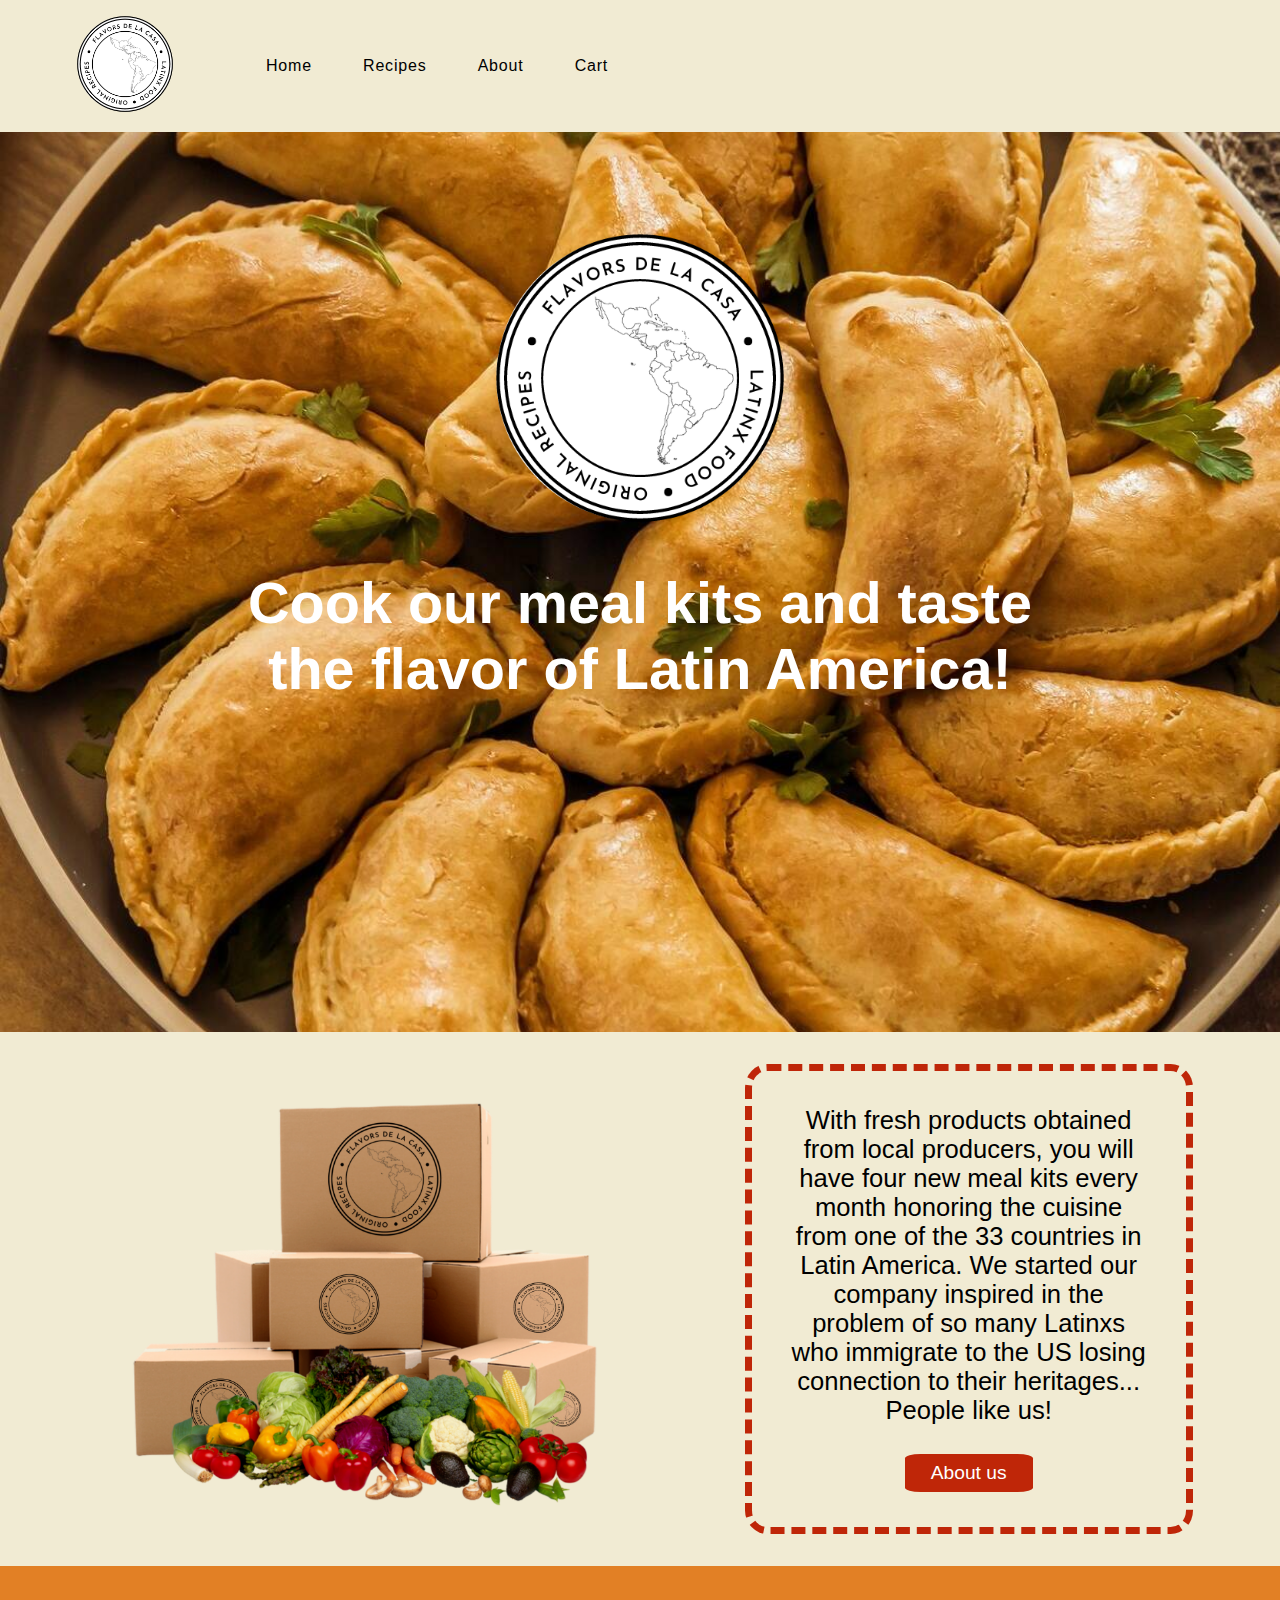
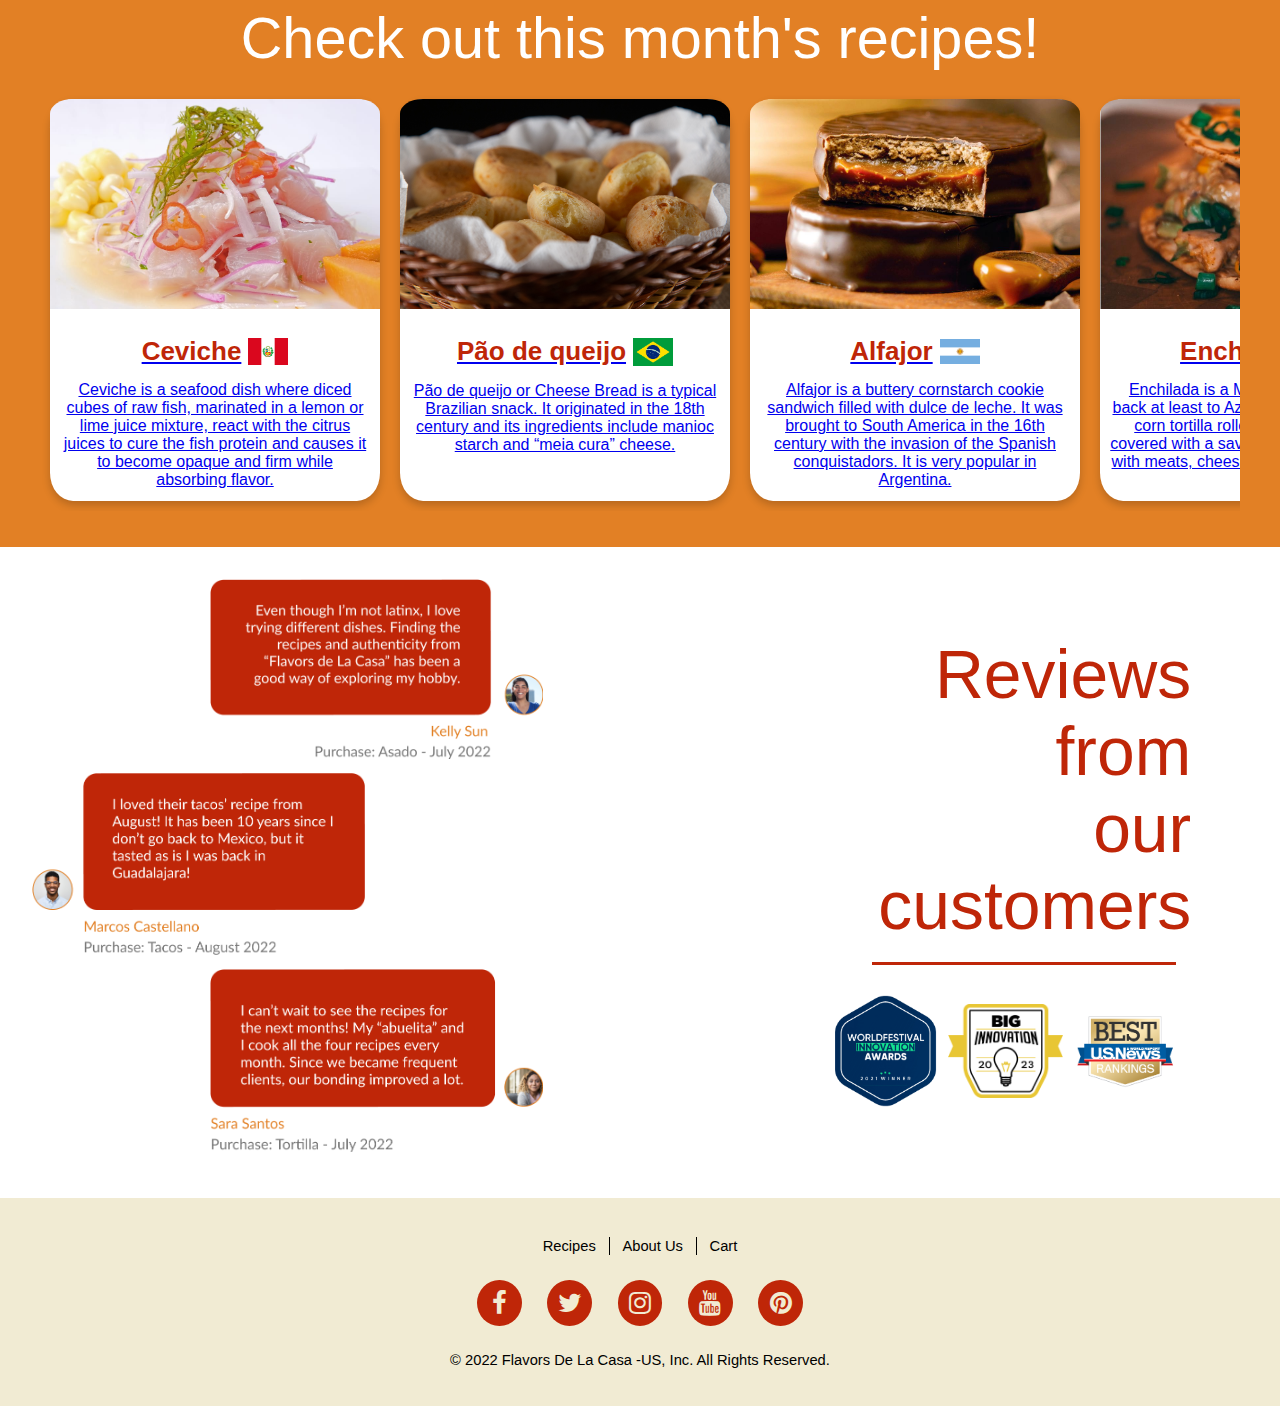
<file: index.html>
<!DOCTYPE html>
<html>
  <head>
    <meta charset="UTF-8">
    <meta name="viewport" content="width=device-width, initial-scale=1.0">
    <title>Flavors de La Casa</title>
    <link rel="icon" type="image/x-icon" href="images/favicon.ico">
    <link rel="stylesheet" href="CSS/rules.css">
    <link rel="stylesheet" href="CSS/rules_responsivity.css">
    <link rel="stylesheet" href="https://cdnjs.cloudflare.com/ajax/libs/font-awesome/4.7.0/css/font-awesome.min.css">
    <link rel="stylesheet" href="CSS/universal_rules.css">
    <script   src="https://code.jquery.com/jquery-3.1.1.min.js"   integrity="sha256-hVVnYaiADRTO2PzUGmuLJr8BLUSjGIZsDYGmIJLv2b8="   crossorigin="anonymous"></script>
  <style>
   .main-box {
   background-image: url('images/main2.jpg');
   }
    
  </style>
  
   </head>
  <body>
 
  <div class="hold-header">
  <div id="header" class="header-wrapper">
      <header class="header">
        <a href="index.html"><img src="./images/logo.png" class="header-logo"></a>
        <nav class="header-nav">
          <ul>
            <li><a href="index.html">Home</a></li>
            <li><a href="recipes.html">Recipes</a></li>
            <li><a href="aboutus.html">About</a></li>
            <li><a href="your_cart.html">Cart</a></li>
          </ul>
        </nav>
      </header>
    </div>   
    </div>
    
    <script>
    // fades in main elements of the page
    $(document).ready(function() {
     // $("main-logo, main-logo").pagefade(1000, 1000);
     $('#main-logo').hide().fadeIn(3000);
     $('#main-text').hide().fadeIn(3000);
     });
   </script>
   <div class="hold-header">
    <section class="main-box"> 
    <div class="main-content">
         <img id="main-logo" src="images/logo_white.png"> 

         <h1 id="main-text"> Cook our meal kits and taste <br>the flavor of Latin America!</h1>
    </div>
   </section>
   </div>
   

   <div class="fix-borders">
    <section class="brief-box"> <!-- parent -->
        <img class="brief-child" id="brief-image" src="images/AWARD.png"> <!--child 1-->

        <p class="brief-child" id="brief-text"> With fresh products obtained from local producers, you will have four new meal kits every month honoring the cuisine from one of the 33 countries in Latin America.
         We started our company inspired in the problem of so many Latinxs who immigrate to the US losing connection to their heritages... People like us! 
         <br><br>
          
          <a href="aboutus.html"><button #id="brief-button">About us</button></a>
        </p>
   </div>
      </section>

   <section class="slide-box">
    <h2>Check out this month's recipes!</h2> <br>
    <!-- <script src="https://cdnjs.cloudflare.com/ajax/libs/jquery/3.3.1/jquery.min.js"></script> -->
    <div class="container">
      <ul class="horscroll" id="autoscrollR">
       <li>
          <div class="card">
          <a href="recipe1.html">
         <img src="images/ceviche.jpeg" alt="Ceviche">   
         <div class="title-line">
          <object data="images/peru.png"> </object>
          <p class="price"> Ceviche </p>
         </div>
         <p class="description">Ceviche is a seafood dish where diced cubes of raw fish, marinated in a lemon or lime juice mixture, 
          react with the citrus juices to cure the fish protein and causes it to become opaque and firm while absorbing flavor.</p>
          </a> 
         </div>
       
      </li>
      <li>
       <div class="card">
       <a href="recipe2.html">
        <img src="images/paodequeijo.jpg" alt="Ceviche">      
        <div class="title-line">
         <object data="images/bandeirabrasil.jpeg"> </object>
         <p class="price"> Pão de queijo </p>
        </div>
        <p class="description">Pão de queijo or Cheese Bread is a typical Brazilian snack. It originated in the 18th century and
          its ingredients include manioc starch and “meia cura” cheese.</p>
         </a>
         </div>
      </li>
      <li>
       <div class="card">
        <a href="recipe3.html">
        <img src="images/alfajor.jpeg" alt="Ceviche">      
        <div class="title-line">
         <object data="images/bandeiraargentina.png"> </object>
         <p class="price"> Alfajor </p>
        </div>
        <p class="description">Alfajor is a buttery cornstarch cookie sandwich filled with dulce de leche. It was brought to 
          South America in the 16th century with the invasion of the Spanish conquistadors. It is very popular in Argentina.</p>
          </a>
          </div>
      </li>
      <li>
       <div class="card">
         <a href="recipe4.html">
        <img src="images/enchilada.jpg" alt="Ceviche">      
        <div class="title-line">
         <object data="images/flagmexico.png"> </object>
         <p class="price"> Enchilada </p>
        </div>
        <p class="description">Enchilada is a Mexican dish that dates back at least to Aztec times. It consists of a corn tortilla
        rolled around a filling and covered with a savory sauce. It can be filled with meats, cheese, beans and vegetables.</p>
         </a>
        </div>
      </li>
      </ul>
    </div>

      <br><br>

   </section>

   <section class="review-box">
    <div class="review-child">
    <img class="review-image" src="images/comment2.png" style="margin-left: 34%;"> 
    <img class="review-image" src="images/comment1.png"> 
    <img class="review-image" src="images/comment3.png" style="margin-left: 34%;"> 

    </div>

    <div class="review-child">
     <h2 id="review-text"> 
     Reviews<br>from<br>our<br>customers
     </h2>
     <br><br>
     <hr>
     <br>
     <div id="review-seals">
      <img class="seal-image" src="images/seal1.png"> 
      <img class="seal-image" src="images/seal2.png"> 
      <img class="seal-image" src="images/seal3.png"> 

     </div>
    </div>
    </section>
    <div id="footer" class="footer-wrapper">
      <footer class="footer">
        <ul class="footer-otherLinks">
          <li class="footer-listItem"><a href="recipes.html">Recipes</a></li>
          <li class="footer-listItem"><a href="aboutus.html">About Us</a></li>
          <li class="footer-listItem"><a href="your_cart.html">Cart</a></li>
        </ul>
        <ul class="footer-socialMedia">
          <li><a href="https://www.facebook.com"><i class="fa fa-facebook"></i></a></li>
          <li><a href="https://twitter.com"><i class="fa fa-twitter"></i></a></li>
          <li><a href="https://www.instagram.com"><i class="fa fa-instagram"></i></a></li>
          <li><a href="https://www.youtube.com"><i class="fa fa-youtube"></i></a></li>
          <li><a href="https://www.pinterest.com"><i class="fa fa-pinterest"></i></a></li>
        </ul>
        <p class="footer-copyRights">&copy; 2022 Flavors De La Casa -US, Inc. All Rights Reserved.</p>
      </footer>
    </div>
  </body>
</html>
</file>
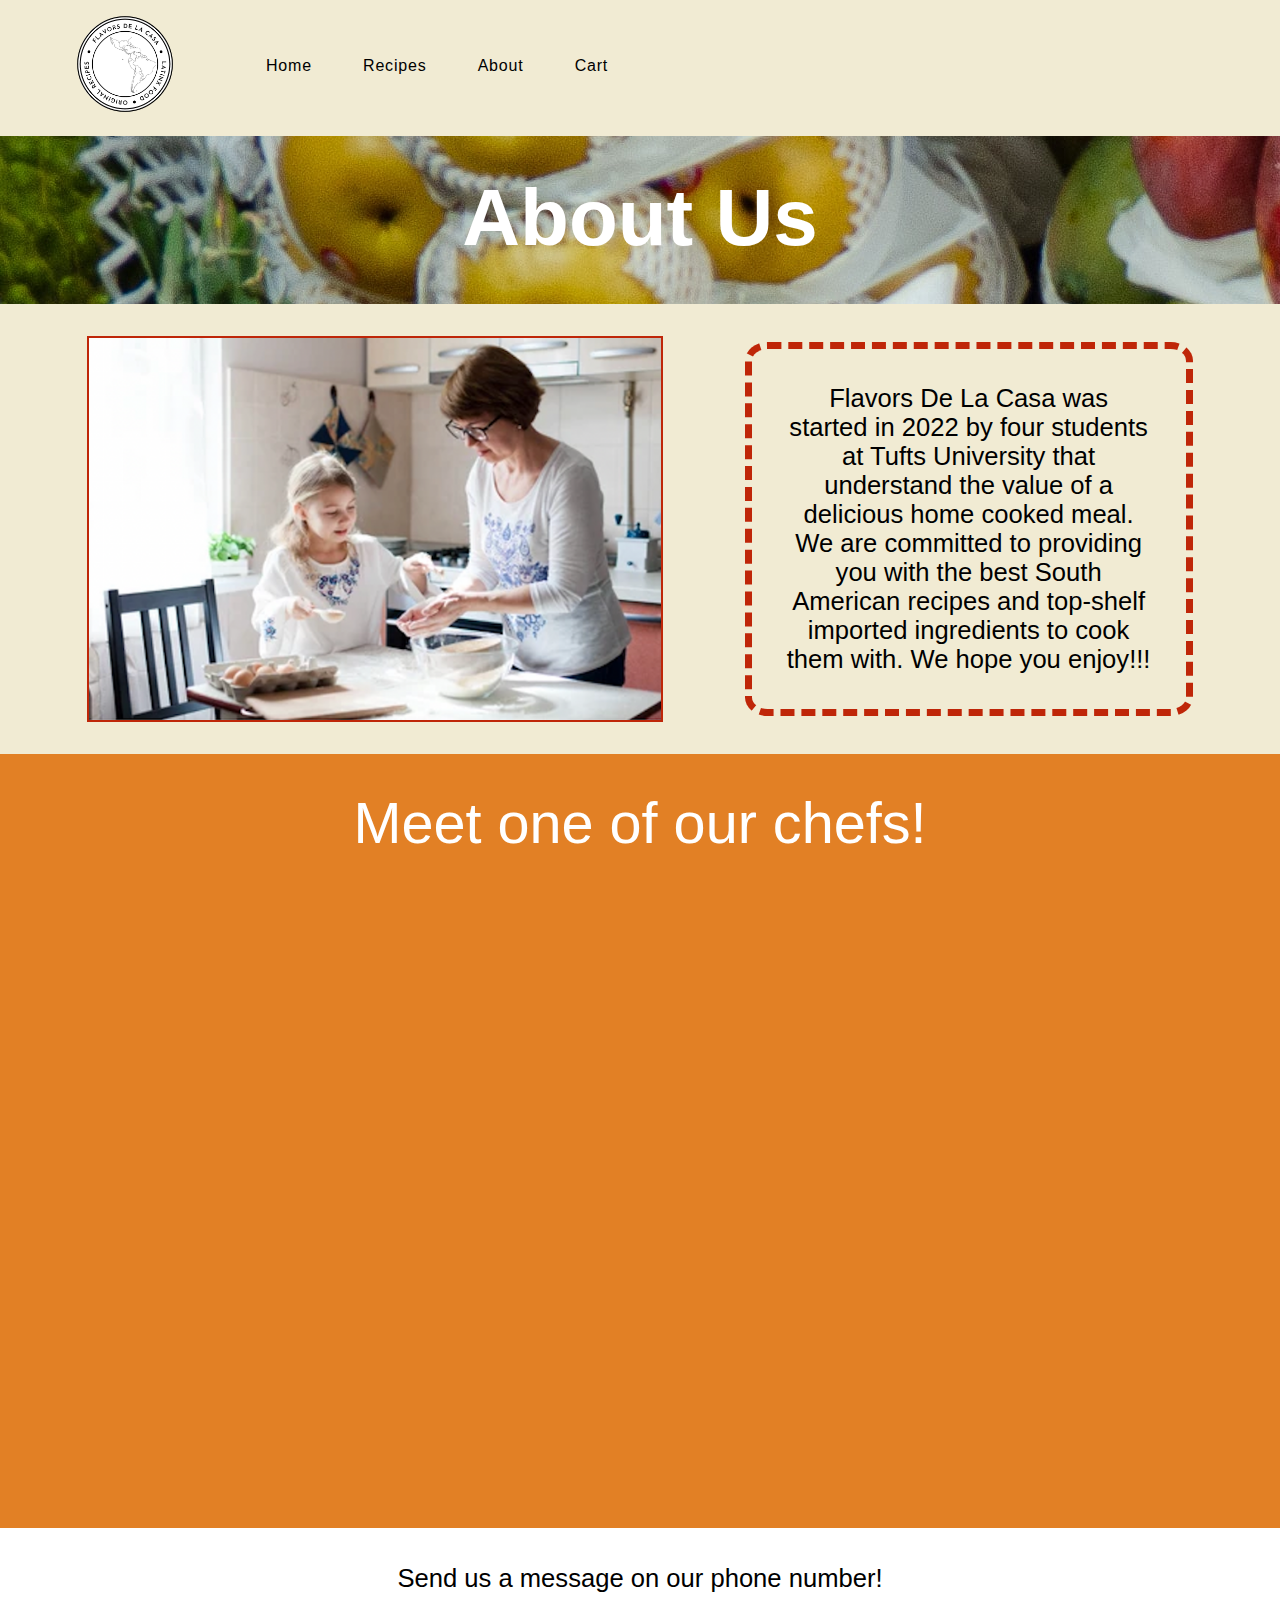
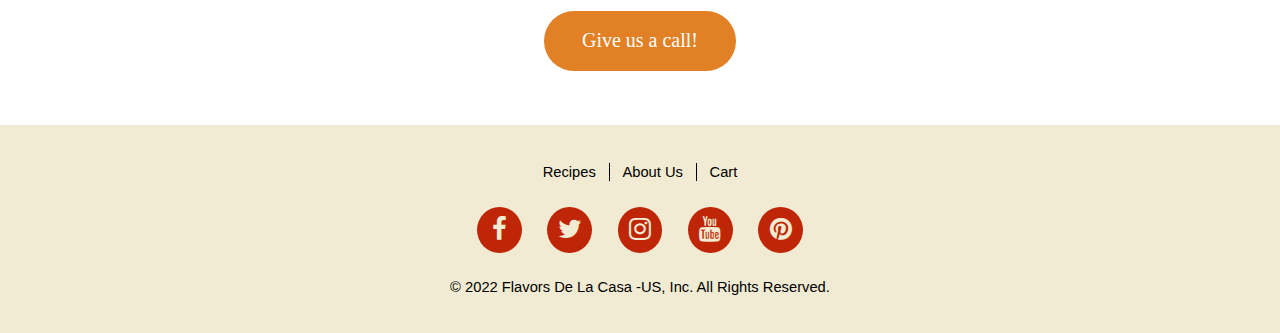
<file: aboutus.html>
<!DOCTYPE html>
<html>
  <head>
    <meta charset="UTF-8">
    <meta name="viewport" content="width=device-width, initial-scale=1.0">
    <title>Flavors de La Casa</title>
    <link rel="icon" type="image/x-icon" href="images/favicon.ico">
    <link rel="stylesheet" href="CSS/rules.css">
    <link rel="stylesheet" href="CSS/rules_responsivity.css">
    <link rel="stylesheet" href="https://cdnjs.cloudflare.com/ajax/libs/font-awesome/4.7.0/css/font-awesome.min.css">
    <link rel="stylesheet" href="CSS/universal_rules.css">
    <script   src="https://code.jquery.com/jquery-3.1.1.min.js"   integrity="sha256-hVVnYaiADRTO2PzUGmuLJr8BLUSjGIZsDYGmIJLv2b8="   crossorigin="anonymous"></script>
  <style>
	  
	 
	  
   .main-box {
   background-image: url('images/main2.jpg');
   }
	  
	    #banner-box {
		    background-image: url('images/food_market.jpg'), linear-gradient(to right, #F1EBD3, #F1EBD3) !important;
    width: 100vw;
   }
	  
	   

   #banner-box h1 {
    text-align: center;
    color: white;
    font-size: 5rem;
    padding: 40px;
   }

   h2 {
    color:#BF2608;
   }

   .contact-us {
    width: 50%;
    margin: auto;
    text-align: center;
   }

   .contact-us label {
    font-size: 2vw;
   }

   .contact-us input {
    width: 100%;
   }

   .meet-chef {
    background-color: #E28025;
    width: 100%;
    min-height:400px;
   }
   .meet-chef iframe {
    width: 60%;
    height: 60%;
    min-height: 600px;
   }

   #buy-button {
 display: block;
 margin: auto;

 width: 192.66px;
 height: 60px;
 left: 760px;
 top: 470px;
 background: #E28025;
 border-radius: 300px;
 font-family:Lato;
 text-align:center;
 font-size:20px;
 border: none;
 color: white;
}
	  
#brief-image {
  border: 2px #bf2608 solid;
}
    
  </style>
  
   </head>
   
     <body>

	     
  <div class="hold-header">
  <div id="header" class="header-wrapper">
      <header class="header">
        <a href="index.html"><img src="./images/logo.png" class="header-logo"></a>
        <nav class="header-nav">
          <ul>
            <li><a href="./index.html">Home</a></li>
            <li><a href="./recipes.html">Recipes</a></li>
            <li><a href="./aboutus.html">About</a></li>
            <li><a href="./your_cart.html">Cart</a></li>
          </ul>
        </nav>
      </header>
    </div>   
    </div>
	     
 <section id='banner-box'> <!-- Main Title Section -->
        <h1>About Us</h1>
      </section>

<div class="fix-borders">
  
    <section class="brief-box"> <!-- parent -->
        <img class="brief-child" id="brief-image" src="images/cooking3.png"> 
		

        <p class="brief-child" id="brief-text">   
      
         Flavors De La Casa was started in 2022 by four students at Tufts University that understand the value of a delicious 
         home cooked meal. We are committed to providing you with the best South American recipes and top-shelf imported ingredients
         to cook them with. We hope you enjoy!!!
      
        </p>
   </div>
      </section>

      <section class="meet-chef">
       <br><br>
       <h2 style="text-align:center; color: white;">Meet one of our chefs!</h2><br><br>
       <div class="video">
        <iframe style="margin: auto; display: flex;" src="https://www.youtube.com/embed/v7A-IMlTPEo" title="YouTube video player" frameborder="0" allow="accelerometer; autoplay; clipboard-write; encrypted-media; gyroscope; picture-in-picture" allowfullscreen></iframe>
      <br><br>
       </section>

      <section class="contact-us">
       <br><br>
       <form action="/action_page.php">
         <label for="email">Send us a message on our phone number!</label><br><br>
         <input id="buy-button" type="button" value="Give us a call!" onclick="email_us();">
       </form>

      <br><br><br>


      <script>
       function email_us() 
       {
        alert("Feel free to SMS or call us on 781-888-8888!");
       }

      </script>
      </section>
	     
       <div id="footer" class="footer-wrapper">
      <footer class="footer">
        <ul class="footer-otherLinks">
          <li class="footer-listItem"><a href="recipes.html">Recipes</a></li>
          <li class="footer-listItem"><a href="aboutus.html">About Us</a></li>
          <li class="footer-listItem"><a href="your_cart.html">Cart</a></li>
        </ul>
        <ul class="footer-socialMedia">
	    <li><a href="https://www.facebook.com"><i class="fa fa-facebook"></i></a></li>
            <li><a href="https://twitter.com"><i class="fa fa-twitter"></i></a></li>
            <li><a href="https://www.instagram.com"><i class="fa fa-instagram"></i></a></li>
            <li><a href="https://www.youtube.com"><i class="fa fa-youtube"></i></a></li>
            <li><a href="https://www.pinterest.com"><i class="fa fa-pinterest"></i></a></li>
        </ul>
        <p class="footer-copyRights">&copy; 2022 Flavors De La Casa -US, Inc. All Rights Reserved.</p>
      </footer>
    </div>
  </body>
</html>
</file>
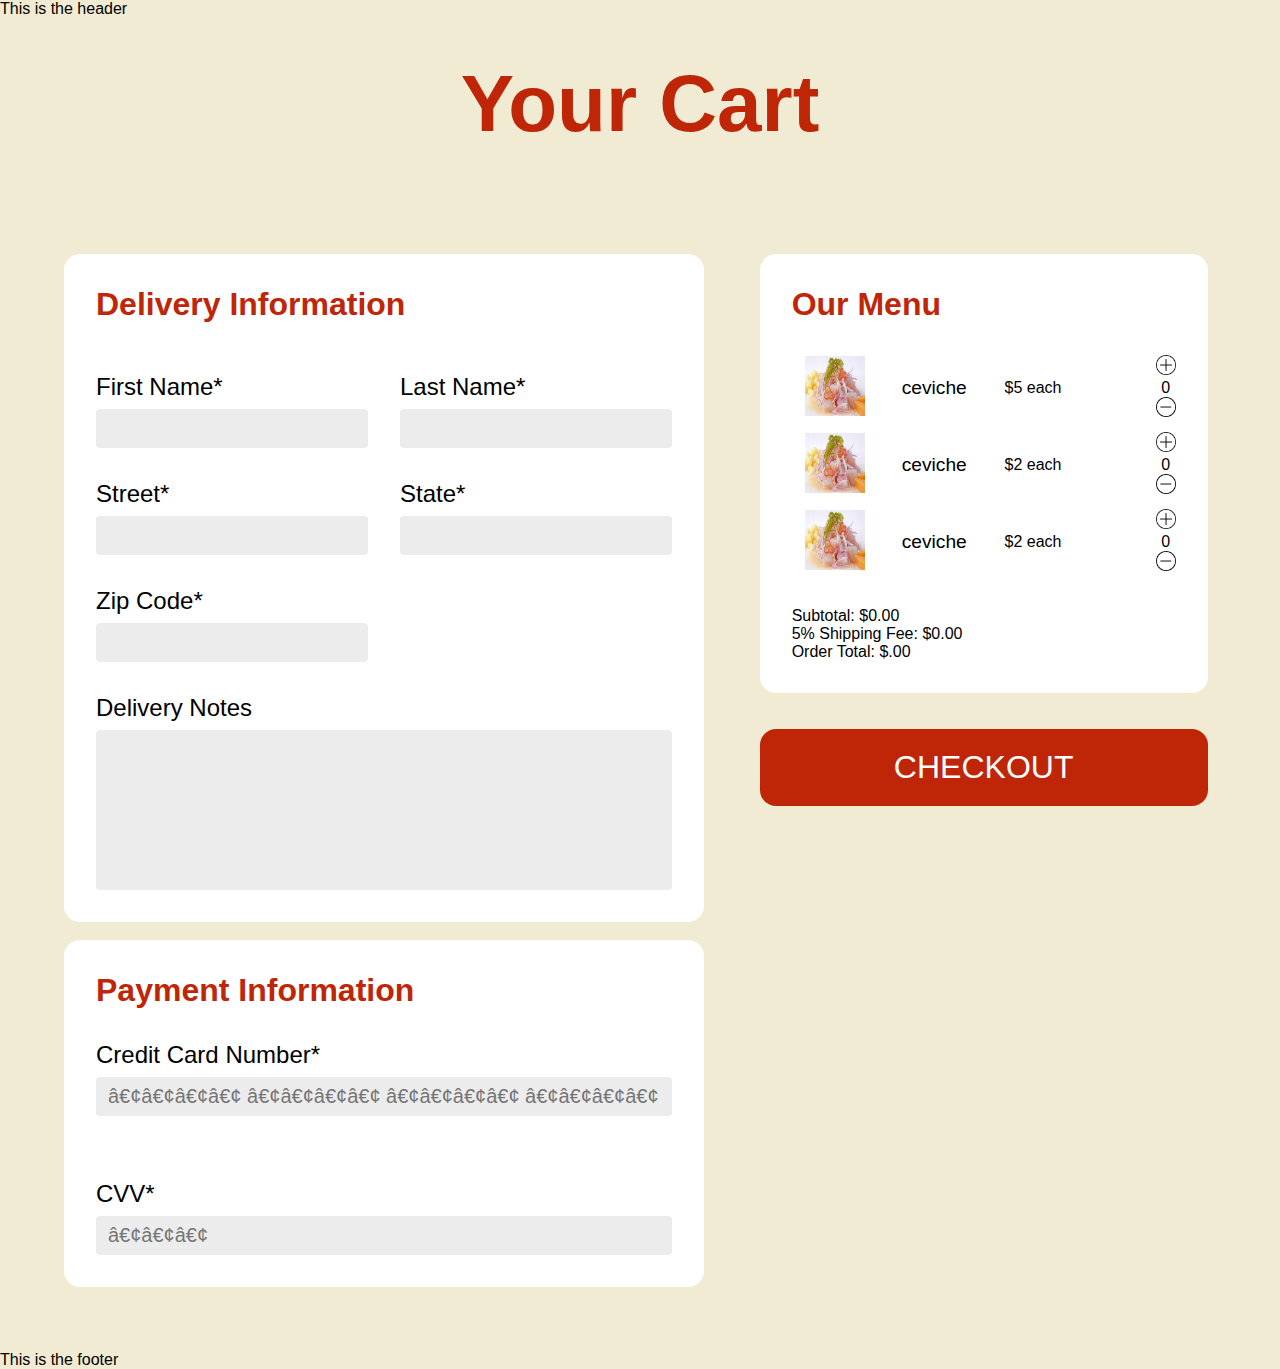
<file: cart.html>
<!doctype html>
<html>
    <head>
        <meta charset= “utf-8”>
        <meta content="width=device-width, initial-scale=1" name="viewport" />

        <link rel="stylesheet" href="rules_cart.css">
        <!-- <link rel="stylesheet" href="rules_responsivity.css"> -->
		<script src="https://code.jquery.com/jquery-3.6.0.min.js" integrity="sha256-/xUj+3OJU5yExlq6GSYGSHk7tPXikynS7ogEvDej/m4=" crossorigin="anonymous"></script>

        <style>


            /* body {background-color: #35a16e; color: black;}
            
            #top {background-size:cover;  height: 100px;  width: 100%; padding-top: 25px; box-sizing:border-box; text-align:center; font-size:  40px;  position:fixed;  z-index:99}
		
		    #content {position:absolute;  top: 100px; width: 100%}

        .forms{width: 43%; display:inline-block; height: 800px; vertical-align: top; margin-left:5%; margin-right: 2%; text-align:center;}
		    .info-form{background-color:#F1EBD3; display:inline-block; height: 250px; vertical-align: top;}
        .credit-form{background-color:#F1EBD3; display:inline-block; height: 200px; margin-top:5%; width: 100%;}

		    .add-items{width: 43%; display:inline-block; background-color:#F1EBD3;  color: black; vertical-align: top; height: 800px; margin-left: 5%; text-align:center;}
			.add-items h1 {text-align:center;}
			.add-items img {max-width: 130px;}

			.add-items td {padding: 70px 70px 0 0; margin-left: 50px;}

			.info-form td {padding: 5px;}
			.info-form {text-align:center;} */

			textarea {resize:none;} /* KEEP IT IN THE IN-STYLE SHEET*/

   #banner-box {
    width: 100vw;
    background-color: #F1EBD3;
   }

   #banner-box h1 {
    text-align: center;
    color: #BF2608;
    font-size: 5rem;
    padding: 40px;
   }

   h2 {
    color:#BF2608;
   }
		
        </style>
    </head>

    <body>

     <header> 
     
      This is the header

     </header>    

      <section id='banner-box'> <!-- I assume htis is the top part -->
        <h1>Your Cart</h1>
      </section>



     

	<section id='content-box'> <!-- this is the father that will hold the two columns-->
   
  <div class = 'content-column'> <!-- column child of the father content box -->
		<div class='content-personal-box'> <!-- PERSONAL INFORMATION BOX-->
      <h2>Delivery Information</h2> <br>

      <form>
       <div>
         <label for="name">First Name*</label>
         <input id="name" type="text" />
       </div>
       <div>
         <label for="lname">Last Name*</label>
         <input id="lname" type="text" />
       </div>
       <div>
        <label for="street">Street*</label>
        <input id="street" type="text" />
      </div>

      <div>
       <label for="stateselector">State*</label>
       <input list="states" id="stateselector">
      
      <datalist id="states">
     
      <script>
       stateList = new Array ("Alabama", "Alaska", "Arizona", "Arkansas", "California",
       "Colorado", "Connecticut", "Delaware", "Florida", "Georgia", "Hawaii",
       "Idaho", "Illinois", "Indiana", "Iowa", "Kansas", "Kentucky", "Louisiana",
       "Maine", "Maryland", "Massachusetts", "Michigan", "Minnesota", "Mississippi",
       "Missouri", "Montana", "Nebraska", "Nevada", "New Hampshire", "New Jersey",
       "New Mexico", "New York", "North Carolina", "North Dakota", "Ohio", "Oklahoma",
       "Oregon", "Pennsylvania", "Rhode Island", "South Carolina", "South Dakota",
       "Tennessee", "Texas", "Utah", "Vermont", "Virginia", "Washington", "West Virginia",
       "Wisconsin", "Wyoming")

       for (i in stateList) {
        toAdd = "<option value= \"" + stateList[i] + "\">"
        document.writeln(toAdd)
       }

      </script>
     </datalist>
      
      </div>
      
      <div>
       <label for="zip">Zip Code*</label>
       <input type="text" id="zip">
      </div>
      
      <div></div>

       <div style="grid-column: 1 / -1;">
        <label for="notes">Delivery Notes</label>
       <textarea id="notes" rows="3" cols="20"></textarea>
       </div>
       
     
     </form>


		</div>

    <br>
    <div class="content-personal-box" id="content-credit"> <!-- FORM BOX -->
      <h2>Payment Information</h2>
   <form>
    <div style="grid-column: 1 / -1;">
     <label for="cardnumber">Credit Card Number*</label>
     <input id="cardnumber" type="text" placeholder="•••• •••• •••• ••••" />
   </div>
   <div></div>
   <div style="grid-column: 1 / -1;">
    <label for="cvv">CVV*</label>
    <input id="cvv" type="text" placeholder="•••" />
  </div>
   </form>

		</div><!-- end col of form box credit card -->
    </div> <!-- end of col1 - first child -->

    <div class="content-column"> <!-- Second  child - colun -->
     <div id='cart-box'> <!-- products column -->
      <h2> Our Menu </h2>
   
      <table border="0" cellpadding="10" class="items" style="grid-column: 1 / -1;">
       <script>
        function recipe(name, cost){
         this.name = name;
         this.cost=cost;
        }
   
        recipes = new Array (
         new recipe("ceviche", 5),
         new recipe("ceviche", 2),
         new recipe("ceviche", 2),
         // new recipe("ceviche", 2),
        )
   
        var s = "";
        
        for (i=0; i< recipes.length; i++) {
         s += "<tr>";
         s += ("<td class='ico'><img src = \"images/" + recipes[i].name + ".jpeg\"></td>");
         s += "<td class='type'><p>" + recipes[i].name + "</p></td>";
         s += "<td class='price'><p>$" + recipes[i].cost + " each</p></td>";
         s += "<td class='selector'>" + makeSelector(i) + "</td>"
         s+= "</tr>";
        }

        document.writeln(s);
             twoDecimal(18.9);
   
        function makeSelector(index2) {
         index = index2;
         plusButton = "<img src= \"images/plus.png \"  width= \"20 \" height= \" 20 \" onclick = \"change(0," + index + ") \">"
         minusButton = "<img src= \"images/negative-sign.png \"  width= \"20 \" height= \" 20 \" onclick = \"change(1," + index + ")\">"
         amountDisplay = "<p class = \" amount \">0</p>"
         return (plusButton + amountDisplay + minusButton);
        }
   
        function change(operation, index) {
         if (operation == 0)
          $('.amount')[index].textContent = parseInt($('.amount')[index].textContent) + 1;
         else{
          if (parseInt($('.amount')[index].textContent) > 0)
           $('.amount')[index].textContent = parseInt($('.amount')[index].textContent) - 1;
         }
   
         updatecosts()
        }
   
        function updatecosts() {
         subtotal = 0;
   
         for (i = 0; i < recipes.length; i++){
   
          individualPrice = recipes[i].cost;
            
          quantity = parseInt($('.amount')[i].textContent);
          subtotal += (quantity * individualPrice);
         }
         
         $('#subtotal')[0].textContent = "Subtotal: $" + twoDecimal(subtotal);
         $('#shippingFee')[0].textContent = "5% Shipping Fee: $" + twoDecimal(subtotal * .05);
               $('#orderTotal')[0].textContent = "Order Total: $" + twoDecimal((subtotal * .05) + subtotal);
        }
   
             // makes it so that all costs will have two decimal places. Taken from Andrew's Jade Delight
             function twoDecimal(number) {
               if ((number * 1000) % 10 >= 5){
                   number = (Math.ceil(100*number) / 100);
               }
             
               else {
                   number = (Math.floor(100*number) / 100);
               }
             
               if ((number * 10) % 10 == 0)
                   number = number + ".00";
             
               else if ((number * 100) % 10 == 0)
                   number = number + "0";
             
               return number;
             }
	       
	     function validateAndSubmit(){
		alert(1);
	     }
   
       </script>
      
     </table>

   
      <div class="temporary">
        <p id=subtotal>Subtotal: $0.00</p>
        <p id =shippingFee>5% Shipping Fee: $0.00</p>
        <p id= orderTotal>Order Total: $.00</p>
      </div>
     
     </div><!-- end col 2 - second child -->
     <br><br>
     <button onclick = "validateAndSubmit" id="button_cart"><p>CHECKOUT</p></button>
   
     </div>
     

    </section> <!-- end content-->
        
 <footer>
  This is the footer
 </footer>
    </body>
</html>
</file>
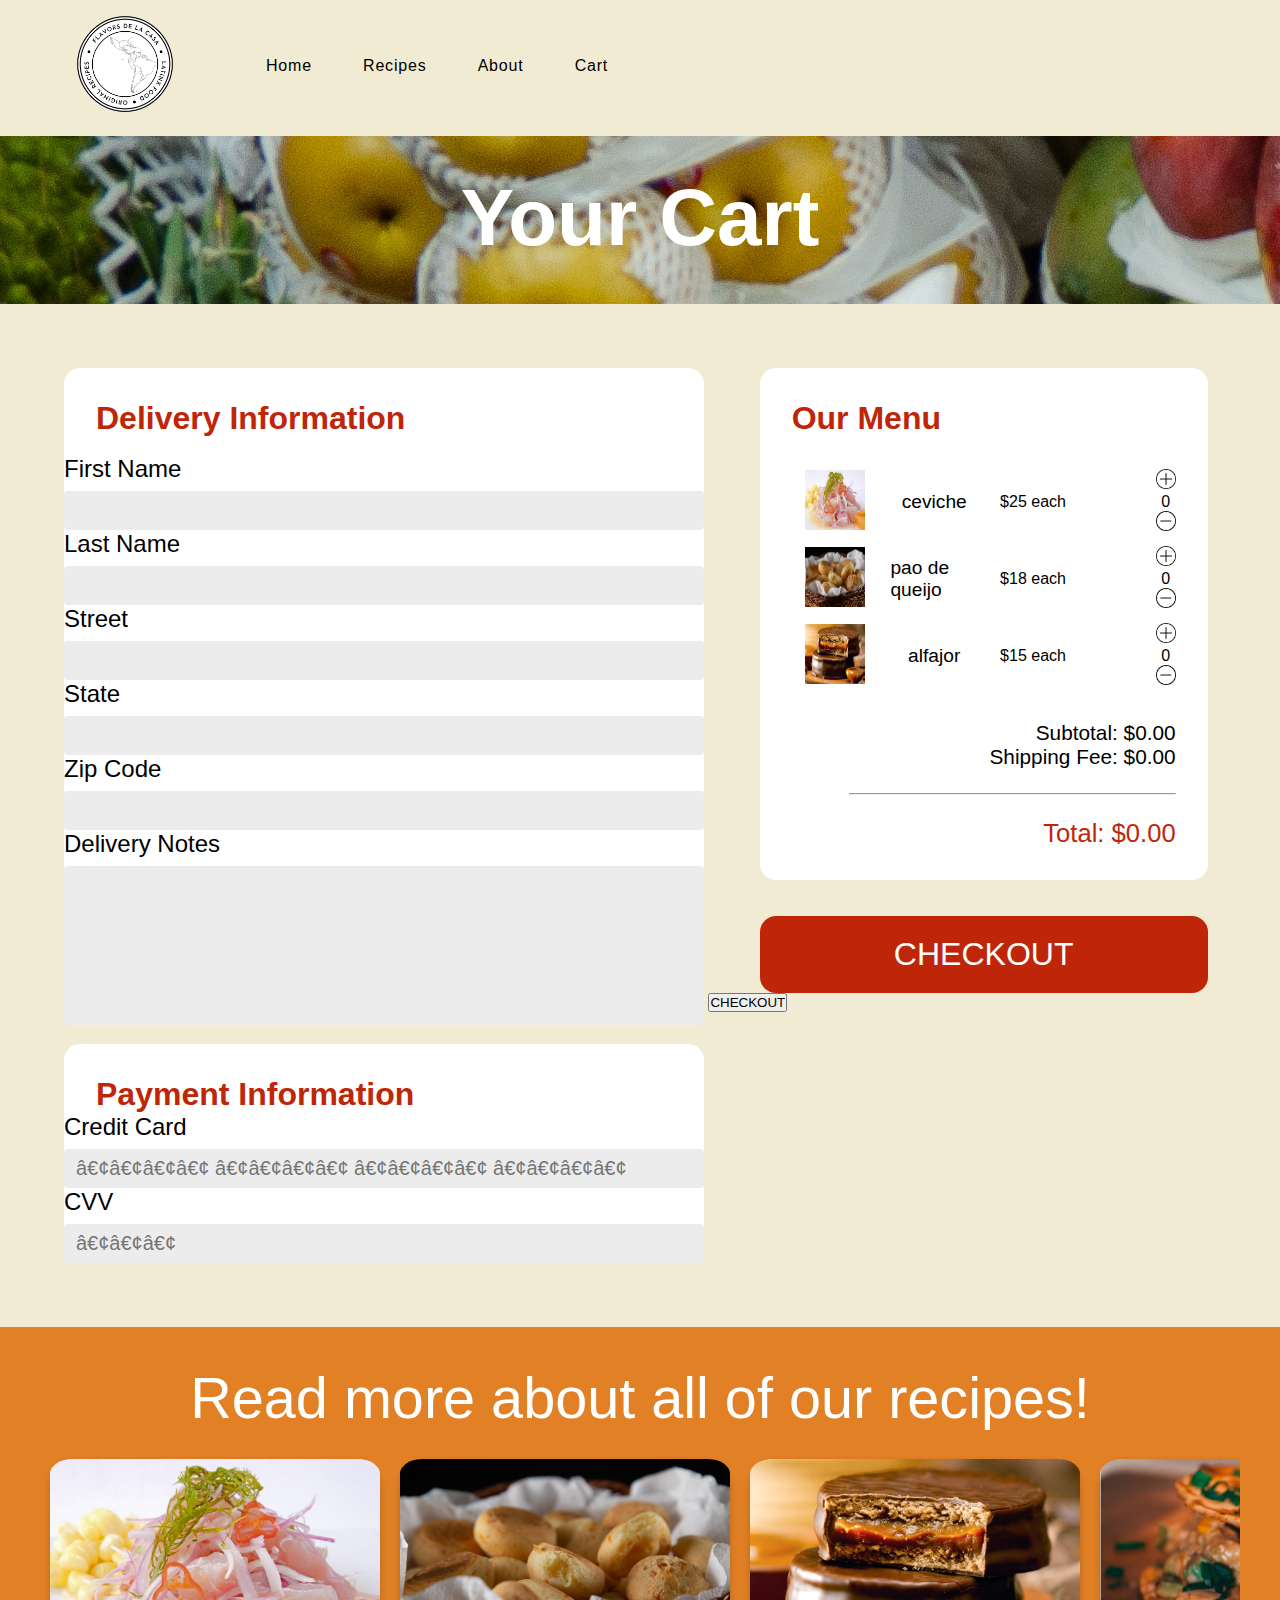
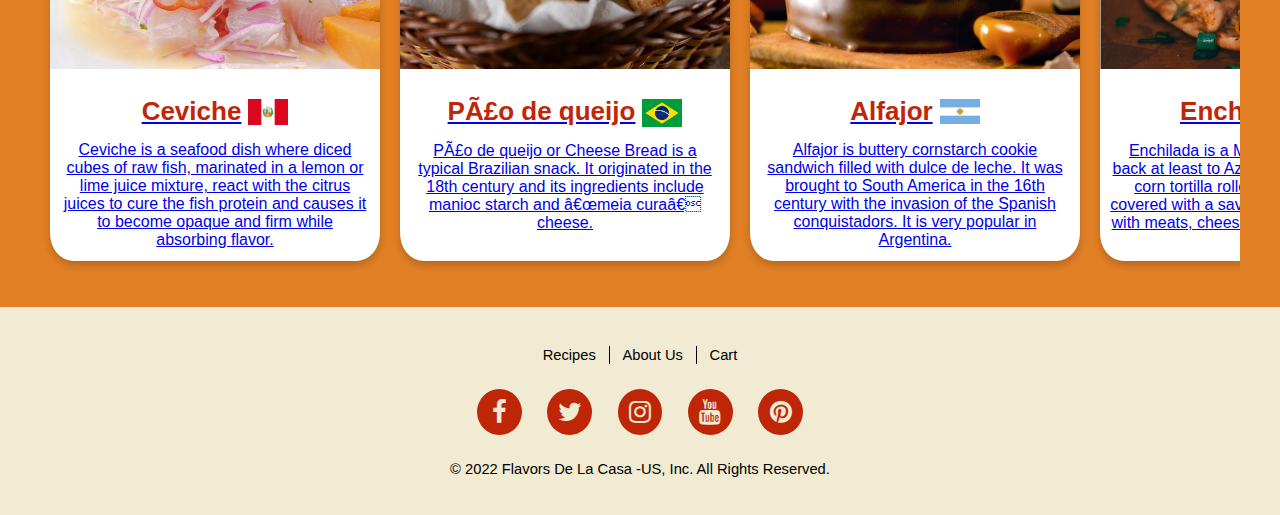
<file: cart2.html>
<!doctype html>
<html>
    <head>
        <meta charset= “utf-8”>
        <meta content="width=device-width, initial-scale=1" name="viewport" />
         <title>Your Cart</title>
        <link rel="stylesheet" href="CSS/rules_cart.css">
	<link rel="stylesheet" href="https://cdnjs.cloudflare.com/ajax/libs/font-awesome/4.7.0/css/font-awesome.min.css">
        <link rel="stylesheet" href="CSS/universal_rules.css">
        <!-- <link rel="stylesheet" href="header.css"> -->
	<script src="https://code.jquery.com/jquery-3.6.0.min.js" integrity="sha256-/xUj+3OJU5yExlq6GSYGSHk7tPXikynS7ogEvDej/m4=" crossorigin="anonymous"></script>
          <link rel="icon" type="image/x-icon" href="images/favicon.ico">

        <style>

   textarea {resize:none;} /* KEEP IT IN THE IN-STYLE SHEET*/

   #banner-box {
    width: 100vw;
    background-color: #F1EBD3;
    background-image: url('images/food_market.jpg');
   }

   #banner-box h1 {
    text-align: center;
    color: white;
    font-size: 5rem;
    padding: 40px;
   }

   h2 {
    color:#BF2608;
   }
		
        </style>
    </head>

    <body>
     <div class="hold-header">
      <div id="header" class="header-wrapper">
      <header class="header">
        <a href="index.html"><img src="./images/logo.png" class="header-logo"></a>
        <nav class="header-nav">
          <ul>
            <li><a href="./index.html">Home</a></li>
            <li><a href="./recipes.html">Recipes</a></li>
            <li><a href="./aboutus.html">About</a></li>
            <li><a href="./your_cart.html">Cart</a></li>
          </ul>
        </nav>
      </header>
    </div>  
     </div>
         


 <div>

 <section id='banner-box'> <!-- Main Title Section -->
        <h1>Your Cart</h1>
      </section>

	<section id='content-box'> <!-- this is the father that will hold the two columns-->

  <form action= "process.php" method = "post" onsubmit=" return submitClicked()">
   
  <div class = 'content-column'> <!-- column child of the father content box -->
		<div class='content-personal-box'> <!-- PERSONAL INFORMATION BOX-->
      <h2>Delivery Information</h2> <br>

      
       <div>
         <label for="name">First Name</label>
         <input id="name" type="text" />
       </div>
       <div>
         <label for="lname">Last Name</label>
         <input id="lname" type="text" />
       </div>
       <div>
        <label for="street">Street</label>
        <input id="street" type="text" />
      </div>

      <div>
       <label for="stateselector">State</label>
       <input list="states" id="stateselector" type="text">
      
      <datalist id="states">
     
      <script>
	      
	// list of all states that user can select
       stateList = new Array ("Alabama", "Alaska", "Arizona", "Arkansas", "California",
       "Colorado", "Connecticut", "Delaware", "Florida", "Georgia", "Hawaii",
       "Idaho", "Illinois", "Indiana", "Iowa", "Kansas", "Kentucky", "Louisiana",
       "Maine", "Maryland", "Massachusetts", "Michigan", "Minnesota", "Mississippi",
       "Missouri", "Montana", "Nebraska", "Nevada", "New Hampshire", "New Jersey",
       "New Mexico", "New York", "North Carolina", "North Dakota", "Ohio", "Oklahoma",
       "Oregon", "Pennsylvania", "Rhode Island", "South Carolina", "South Dakota",
       "Tennessee", "Texas", "Utah", "Vermont", "Virginia", "Washington", "West Virginia",
       "Wisconsin", "Wyoming")
	
       for (i in stateList) {
        toAdd = "<option value= \"" + stateList[i] + "\">"
        document.writeln(toAdd)
       }

      </script>
     </datalist>
      
      </div>
      
      <div>
       <label for="zip">Zip Code</label>
       <input type="text" id="zip">
      </div>
      
      <div></div>

       <div style="grid-column: 1 / -1;">
        <label for="notes">Delivery Notes</label>
       <textarea id="notes" rows="3" cols="20"></textarea>
       </div>
       
     
     


		</div>

    <br>
    <div class="content-personal-box" id="content-credit"> <!-- FORM BOX -->
      <h2>Payment Information</h2>
   
    <div style="grid-column: 1 / -1;">
     <label for="cardnumber">Credit Card</label>
     <input id="cardnumber" type="text" placeholder="•••• •••• •••• ••••" />
   </div>
   <div></div>
   <div style="grid-column: 1 / -1;">
    <label for="cvv">CVV</label>
    <input id="cvv" type="text" placeholder="•••" />
  </div>
   

		</div><!-- end col of form box credit card -->
    </div> <!-- end of col1 - first child -->

    <div class="content-column"> <!-- Second  child - colun -->
     <div id='cart-box'> <!-- products column -->
      <h2> Our Menu </h2>
   
      <table border="0" cellpadding="10" class="items" style="grid-column: 1 / -1;">
       <script>
	 
	// constructor for recipe
        function recipe(name, cost){
         this.name = name;
         this.cost=cost;
        }
   	
	// all possible recipes in the cart
        recipes = new Array (
         new recipe("ceviche", 25.00),
         new recipe("pao de queijo", 18.00),
         new recipe("alfajor", 15.00)
        )
   
        var s = "";
        
	 // list all recipes, images, prices, and allow user to select how many they want
        for (i=0; i< recipes.length; i++) {
         s += "<tr>";
		
	 recipepic = recipes[i].name + ".jpeg";
	 if (recipes[i].name == "pao de queijo"){
		 recipepic = "paodequeijo.jpg";
	 }
         s += "<td class='ico'><img src = \"images/" + recipepic +  "\"></td>";
         s += "<td class='type'><p>" + recipes[i].name + "</p></td>";
         s += "<td class='price'><p>$" + recipes[i].cost + " each</p></td>";
         s += "<td class='selector'>" + makeSelector(i) + "</td>"
         s+= "</tr>";
        }

        document.writeln(s);

   	// makes a plus and minus button and displays the quantity for each recipe
        function makeSelector(index2) {
         index = index2;
         plusButton = "<img src= \"images/plus.png \"  width= \"20 \" height= \" 20 \" onclick = \"change(0," + index + ") \">"
         minusButton = "<img src= \"images/negative-sign.png \"  width= \"20 \" height= \" 20 \" onclick = \"change(1," + index + ")\">"
         amountDisplay = "<p class = \" amount \">0</p>"
         return (plusButton + amountDisplay + minusButton);
        }
   	
	// runs when user clicks + or - to change the quantity ordered
        function change(operation, index) {
         if (operation == 0)
          $('.amount')[index].textContent = parseInt($('.amount')[index].textContent) + 1;
         else{
          if (parseInt($('.amount')[index].textContent) > 0)
           $('.amount')[index].textContent = parseInt($('.amount')[index].textContent) - 1;
         }
  
   	updatecosts()
	}
	 
	// updates subtotal, shipping fee, and order total whenever quantity is changed
        function updatecosts() {
         subtotal = 0;
   
         for (i = 0; i < recipes.length; i++){
   
          individualPrice = recipes[i].cost;
            
          quantity = parseInt($('.amount')[i].textContent);
          subtotal += (quantity * individualPrice);
         }
         
         $('#subtotal')[0].textContent = "Subtotal: $" + twoDecimal(subtotal);
         $('#shippingFee')[0].textContent = "Shipping Fee: $" + twoDecimal(subtotal * .05);
               $('#orderTotal')[0].textContent = "Total: $" + twoDecimal((subtotal * .05) + subtotal);
        }
   
             // makes it so that all costs will have two decimal places. Taken from Andrew's Jade Delight
             function twoDecimal(number) {
               if ((number * 1000) % 10 >= 5){
                   number = (Math.ceil(100*number) / 100);
               }
             
               else {
                   number = (Math.floor(100*number) / 100);
               }
             
               if ((number * 10) % 10 == 0)
                   number = number + ".00";
             
               else if ((number * 100) % 10 == 0)
                   number = number + "0";
             
               return number;
             }
   
       </script>
      
     </table>

      <div class="Finals">
      <div></div> <!-- invisible column for grid -->
      <div id="calculations">
        <p id=subtotal>Subtotal: $0.00</p>
        <p id =shippingFee>Shipping Fee: $0.00</p>
        <br></r><hr><br>
        <p id= orderTotal>Total: $0.00</p>
      </div>
     </div>

     </div><!-- end col 2 - second child -->
     <br><br>
     <button id="button_cart"><p>CHECKOUT</p></button>
     <input type="submit" id="submit_button" value= "CHECKOUT"></input>
		</form>


	<script>

	// when the user submits, first validate the form, then if valid, open the confirmation window
     function submitClicked(){
      if (validate()){

         myWindow = window.open("", "OrderSummary", "width=1000,height=500");
	    myWindow.document.write('<html><head><link rel="stylesheet" type="text/css" href="CSS/simple.css"></head><body>');
        myWindow.document.writeln("<h1>Gracias! Thank you for your order, " + $('#name')[0].value + "!</h1>");
        myWindow.document.writeln("<p>You Ordered: </p><ul>")
        
        for (i = 0; i < recipes.length; i++){
          if($('.amount')[i].textContent != 0)
            myWindow.document.writeln("<li><strong>" + $('.amount')[i].textContent + "x " + recipes[i].name +  "</strong></li>")
        }

        myWindow.document.writeln("<p>Your Order Total Was: " + $('#orderTotal')[0].textContent.substr(6) + "</p>");
        myWindow.document.writeln("</ul><p>Confirmation Number: #" + Math.round(Math.random() * 1000000000) + "</p>");
        myWindow.document.writeln("<p>Your order will be shipped shortly and should arrive in 5-7 business days!</p></body></html>");
        myWindow.document.writeln("<img src='images/checkmark3.png'>")
        return true;
      }
      return false;
 }



// validates each field of the form, alerting the user if there are errors
      function validate() {
        valid = false;
        statevalid = false;
        orderedSomething = false; 

	      // check that the user ordered something
         for (i = 0; i < recipes.length; i++) {
          if ($('.amount')[i].textContent != 0){
            orderedSomething = true;
          }
        }

        if (!orderedSomething){
          alert('You did not order anything!');
        }

	     // check that the user selected a valid state
          for (i in stateList) {
            if ($('#stateselector')[0].value == stateList[i]){
              statevalid = true;
              valid = true; 
	    }
          }
    	
	      // check that the user entered their first name
        if ($('#name')[0].value == ""){
          valid = false;
          alert('Please enter your first name!');
        }

	      // check that the user entered their last name
        if ($('#lname')[0].value == ""){
          valid = false;
          alert('Please enter your last name!');
        }
		
	  // check that the user entered a street address
         if ($('#street')[0].value == ""){
           valid = false;
          alert('Please enter your street address!');
        }

          if (!(statevalid)){
            alert('Please enter a valid state!')
          }

         zipvalid = true;
	      
	// check that the user entered a 5-digit zip
        for (i in $('#zip')[0].value)
          if (isNaN($('#zip')[0].value[i])){
            zipvalid = false;
        }

        if (zipvalid == false || $('#zip')[0].value.length != 5){
          valid = false;
          alert('Please enter a valid 5-digit ZIP code!')
        }
	
	// check that the user entered a 15 or 16-digit credit card number
        digitcounter = 0
        for (i in $('#cardnumber')[0].value){

          if (!(isNaN($('#cardnumber')[0].value[i])))
            digitcounter++;
          else
            digitcounter = 1000;
        }

        if (digitcounter != 15 && digitcounter != 16){
          alert('Please enter a valid 15 or 16-digit credit card number (only digits)!');
          valid = false;
        }

        digitcounter = 0
	
	 // check that the user entered a 3 digit CVV
        for (i in $('#cvv')[0].value){

          if (!(isNaN($('#cvv')[0].value[i])))
            digitcounter++;
          else
            digitcounter = 1000;
        }

        if (digitcounter != 3){
          alert('Please enter a valid three-digit CVV!');
          valid = false;
        }
        return (valid && orderedSomething);
      }

  </script>
   
     </div>
     

    </section> <!-- end content-->


 <section class="slide-box">
    <h2>Read more about all of our recipes!</h2> <br>
    <!-- <script src="https://cdnjs.cloudflare.com/ajax/libs/jquery/3.3.1/jquery.min.js"></script> -->
    <div class="container">
      <ul class="horscroll" id="autoscrollR">
       <li>
          <div class="card">
          <a href="recipe1.html">
         <img src="images/ceviche.jpeg" alt="Ceviche">   
         <div class="title-line">
          <object data="images/peru.png"> </object>
          <p class="price"> Ceviche </p>
         </div>
         <p class="description">Ceviche is a seafood dish where diced cubes of raw fish, marinated in a lemon or lime juice mixture, 
          react with the citrus juices to cure the fish protein and causes it to become opaque and firm while absorbing flavor.</p>
          </a> 
         </div>
       
      </li>
      <li>
       <div class="card">
       <a href="recipe2.html">
        <img src="images/paodequeijo.jpg" alt="Ceviche">      
        <div class="title-line">
         <object data="images/bandeirabrasil.jpeg"> </object>
         <p class="price"> Pão de queijo </p>
        </div>
        <p class="description">Pão de queijo or Cheese Bread is a typical Brazilian snack. It originated in the 18th century and
          its ingredients include manioc starch and “meia cura” cheese.</p>
         </a>
         </div>
      </li>
      <li>
       <div class="card">
        <a href="recipe3.html">
        <img src="images/alfajor.jpeg" alt="Ceviche">      
        <div class="title-line">
         <object data="images/bandeiraargentina.png"> </object>
         <p class="price"> Alfajor </p>
        </div>
        <p class="description">Alfajor is buttery cornstarch cookie sandwich filled with dulce de leche. It was brought to 
          South America in the 16th century with the invasion of the Spanish conquistadors. It is very popular in Argentina.</p>
          </a>
          </div>
      </li>
      <li>
       <div class="card">
         <a href="recipe4.html">
        <img src="images/enchilada.jpg" alt="Ceviche">      
        <div class="title-line">
         <object data="images/flagmexico.png"> </object>
         <p class="price"> Enchilada </p>
        </div>
        <p class="description">Enchilada is a Mexican dish that dates back at least to Aztec times. It consists of a corn tortilla
        rolled around a filling and covered with a savory sauce. It can be filled with meats, cheese, beans and vegetables.</p>
         </a>
        </div>
      </li>
      </ul>
    </div>

      <br><br>

   </section>
        
 <div id="footer" class="footer-wrapper">
      <footer class="footer">
        <ul class="footer-otherLinks">
          <li class="footer-listItem"><a href="recipes.html">Recipes</a></li>
          <li class="footer-listItem"><a href="aboutus.html">About Us</a></li>
          <li class="footer-listItem"><a href="your_cart.html">Cart</a></li>
        </ul>
        <ul class="footer-socialMedia">
          <li><a href="https://www.facebook.com"><i class="fa fa-facebook"></i></a></li>
          <li><a href="https://twitter.com"><i class="fa fa-twitter"></i></a></li>
          <li><a href="https://www.instagram.com"><i class="fa fa-instagram"></i></a></li>
          <li><a href="https://www.youtube.com"><i class="fa fa-youtube"></i></a></li>
          <li><a href="https://www.pinterest.com"><i class="fa fa-pinterest"></i></a></li>
        </ul>
        <p class="footer-copyRights">&copy; 2022 Flavors De La Casa -US, Inc. All Rights Reserved.</p>
      </footer>
    </div>
    </body>
</html>
</file>
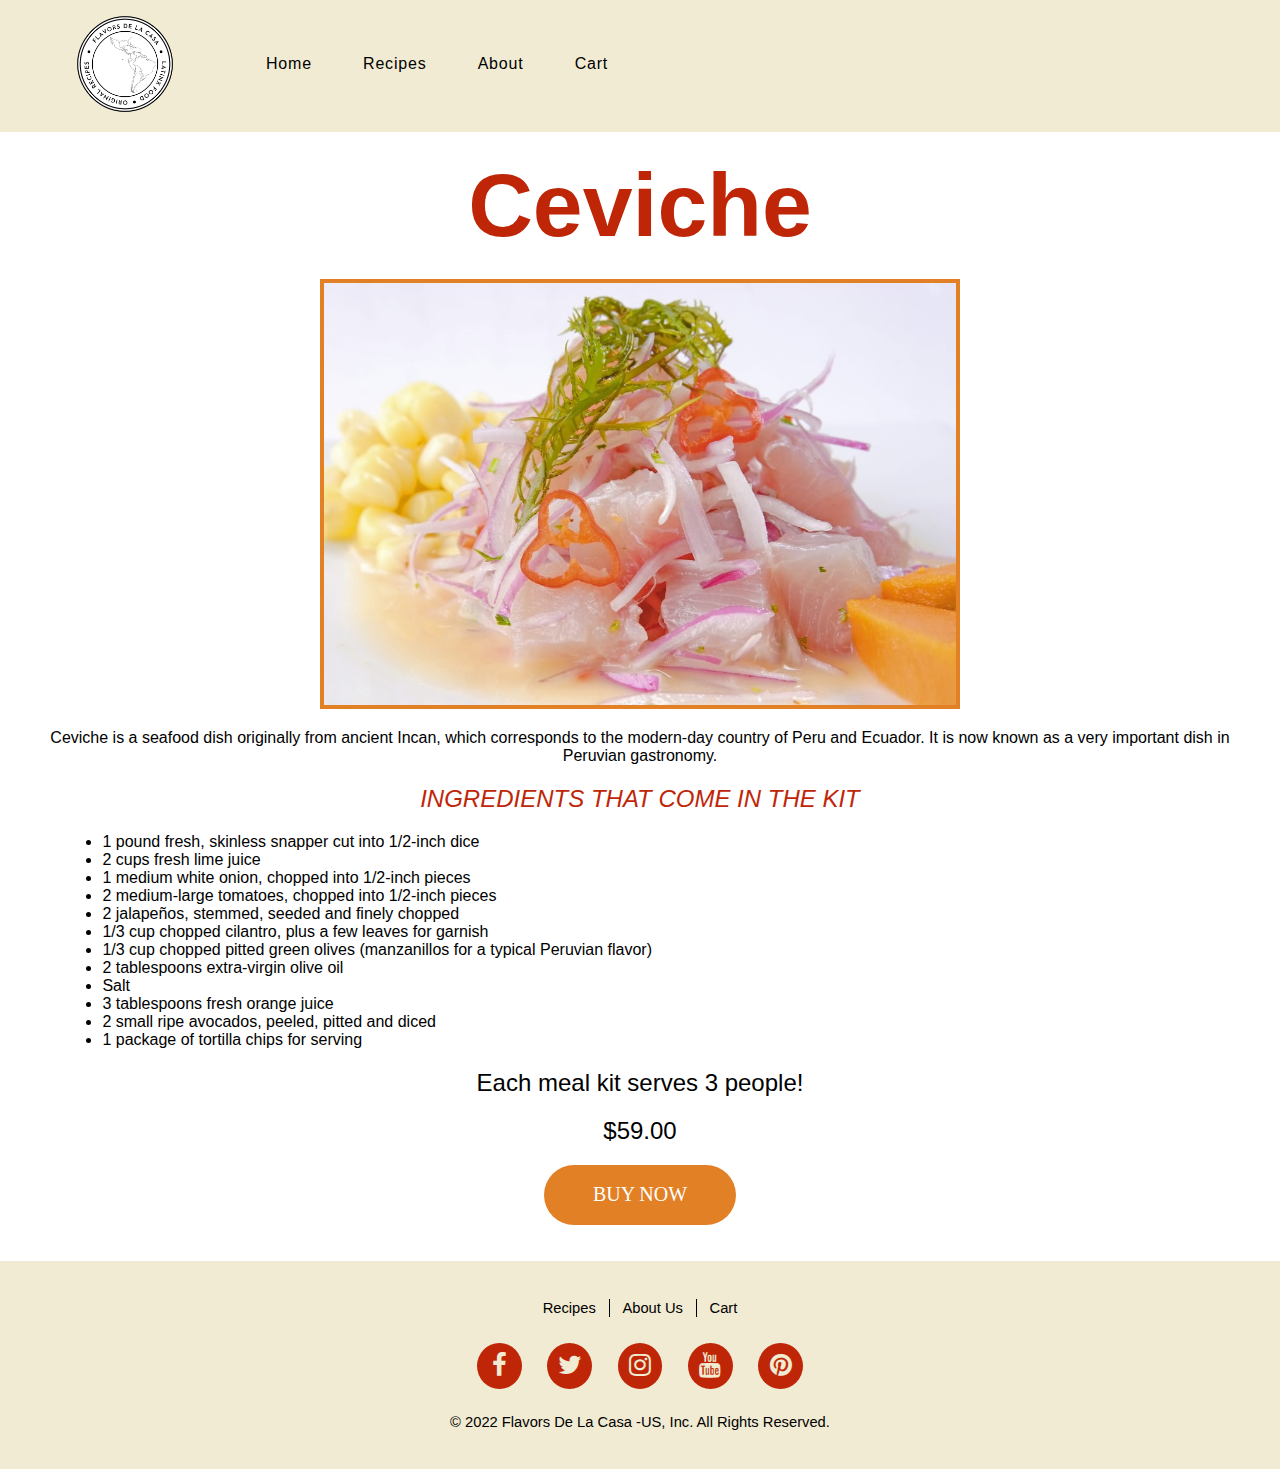
<file: recipe1.html>
<!DOCTYPE html>
<html>
  <head>
    <meta charset="UTF-8">
    <meta name="viewport" content="width=device-width, initial-scale=1.0">
    <title>Flavors de La Casa</title>
    <link rel="icon" type="image/x-icon" href="images/favicon.ico">
    <link rel="stylesheet" href="CSS/single_recipe.css">
    <link rel="stylesheet" href="https://cdnjs.cloudflare.com/ajax/libs/font-awesome/4.7.0/css/font-awesome.min.css">
    <link rel="stylesheet" href="CSS/universal_rules.css">
    <script   src="https://code.jquery.com/jquery-3.1.1.min.js"   
              integrity="sha256-hVVnYaiADRTO2PzUGmuLJr8BLUSjGIZsDYGmIJLv2b8="   
              crossorigin="anonymous"></script>
  
  
   </head>
   <body>

    <div class="hold-header">
     <div id="header" class="header-wrapper">
         <header class="header">
           <img src="./images/logo.png" class="header-logo">
           <nav class="header-nav">
             <ul>
               <li><a href="./index.html">Home</a></li>
               <li><a href="./recipes.html">Recipes</a></li>
               <li><a href="./aboutus.html">About</a></li>
               <li><a href="./your_cart.html">Cart</a></li>
             </ul>
           </nav>
         </header>
       </div>   
       </div>


      
      <section class="main-content">
       <h1>Ceviche</h1>


       <img id="main-image" src="images/ceviche.jpeg">
 
       <p>Ceviche is a seafood dish originally from ancient Incan, which corresponds to the modern-day country of Peru and Ecuador. It is now known as a very important dish in Peruvian gastronomy.</p>
       

       <div class="ingredientsbox">
        <div class="ingredients">
            <h2>INGREDIENTS THAT COME IN THE KIT</h2>
        </div>
        <div class="ingredientslist">
            <ul>
                <li>1 pound fresh, skinless snapper cut into 1/2-inch dice</li>
                <li>2 cups fresh lime juice</li>
                <li>1 medium white onion, chopped into 1/2-inch pieces</li>
                <li>2 medium-large tomatoes, chopped into 1/2-inch pieces</li>
                <li>2 jalapeños, stemmed, seeded and finely chopped </li>
                <li>1/3 cup chopped cilantro, plus a few leaves for garnish </li>
                <li>1/3 cup chopped pitted green olives (manzanillos for a typical Peruvian flavor)</li>
                <li>2 tablespoons extra-virgin olive oil</li>
                <li>Salt</li>
                <li>3 tablespoons fresh orange juice </li> 
                <li>2 small ripe avocados, peeled, pitted and diced </li>
                <li>1 package of tortilla chips for serving</li>
            </ul>
        </div>
    </div>

    <div class="final-purchase">
      <p>Each meal kit serves 3 people!</p>
      <p>$59.00</p>
      <a href="your_cart.html">
      <button id="buy-button"> BUY NOW</button></a>
    </div><br><br>



       </div>
      </section>


      </div>

       <div id="footer" class="footer-wrapper">
        <footer class="footer">
          <ul class="footer-otherLinks">
            <li class="footer-listItem"><a href="recipes.html">Recipes</a></li>
            <li class="footer-listItem"><a href="aboutus.html">About Us</a></li>
            <li class="footer-listItem"><a href="your_cart.html">Cart</a></li>
          </ul>
          <ul class="footer-socialMedia">
            <li><a href="####"><i class="fa fa-facebook"></i></a></li>
            <li><a href="####"><i class="fa fa-twitter"></i></a></li>
            <li><a href="####"><i class="fa fa-instagram"></i></a></li>
            <li><a href="####"><i class="fa fa-youtube"></i></a></li>
            <li><a href="####"><i class="fa fa-pinterest"></i></a></li>
          </ul>
          <p class="footer-copyRights">&copy; 2022 Flavors De La Casa -US, Inc. All Rights Reserved.</p>
        </footer>
      </div>


   </body>
  </html>
</file>
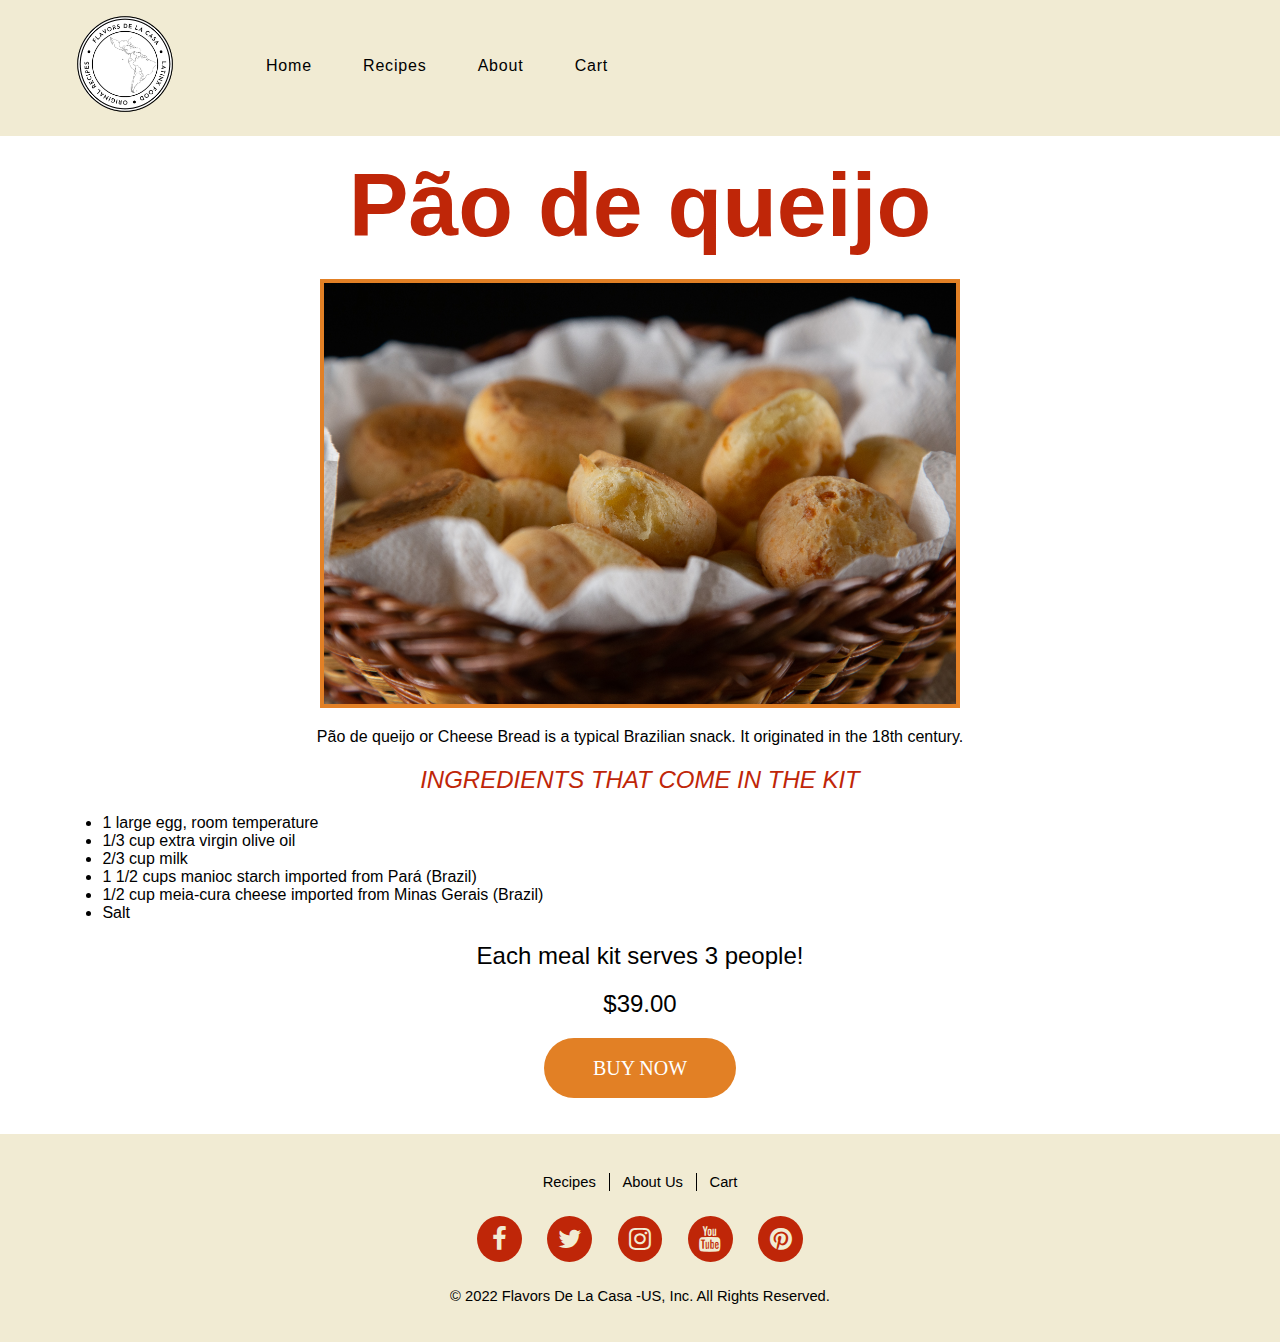
<file: recipe2.html>
<!DOCTYPE html>
<html>
  <head>
    <meta charset="UTF-8">
    <meta name="viewport" content="width=device-width, initial-scale=1.0">
    <title>Flavors de La Casa</title>
    <link rel="icon" type="image/x-icon" href="images/favicon.ico">
    <link rel="stylesheet" href="CSS/single_recipe.css">
    <link rel="stylesheet" href="https://cdnjs.cloudflare.com/ajax/libs/font-awesome/4.7.0/css/font-awesome.min.css">
    <link rel="stylesheet" href="CSS/universal_rules.css">
    <script   src="https://code.jquery.com/jquery-3.1.1.min.js"   
              integrity="sha256-hVVnYaiADRTO2PzUGmuLJr8BLUSjGIZsDYGmIJLv2b8="   
              crossorigin="anonymous"></script>
  
  
   </head>
   <body>

    <div class="hold-header">
     <div id="header" class="header-wrapper">
         <header class="header">
           <a href="index.html"><img src="./images/logo.png" class="header-logo"></a>
           <nav class="header-nav">
             <ul>
               <li><a href="./index.html">Home</a></li>
               <li><a href="./recipes.html">Recipes</a></li>
               <li><a href="./aboutus.html">About</a></li>
               <li><a href="./your_cart.html">Cart</a></li>
             </ul>
           </nav>
         </header>
       </div>   
       </div>


      
      <section class="main-content">
       <h1>Pão de queijo</h1>


       <img id="main-image" src="images/paodequeijo.jpg">
 
       <p>Pão de queijo or Cheese Bread is a typical Brazilian snack. It originated in the 18th century.</p>
       

       <div class="ingredientsbox">
        <div class="ingredients">
            <h2>INGREDIENTS THAT COME IN THE KIT</h2>
        </div>
        <div class="ingredientslist">
            <ul>
               <li>1 large egg, room temperature</li>
               <li>1/3 cup extra virgin olive oil</li>
               <li>2/3 cup milk</li>
               <li>1 1/2 cups manioc starch imported from Pará (Brazil)</li>
               <li>1/2 cup meia-cura cheese imported from Minas Gerais (Brazil) </li>
               <li>Salt</li>
            </ul>
        </div>
    </div>

    <div class="final-purchase">
      <p>Each meal kit serves 3 people!</p>
      <p>$39.00</p>
      <a href="your_cart.html">
      <button id="buy-button"> BUY NOW</button></a>
    </div><br><br>



       </div>
      </section>


      </div>

       <div id="footer" class="footer-wrapper">
        <footer class="footer">
          <ul class="footer-otherLinks">
            <li class="footer-listItem"><a href="recipes.html">Recipes</a></li>
            <li class="footer-listItem"><a href="aboutus.html">About Us</a></li>
            <li class="footer-listItem"><a href="your_cart.html">Cart</a></li>
          </ul>
          <ul class="footer-socialMedia">
            <li><a href="####"><i class="fa fa-facebook"></i></a></li>
            <li><a href="####"><i class="fa fa-twitter"></i></a></li>
            <li><a href="####"><i class="fa fa-instagram"></i></a></li>
            <li><a href="####"><i class="fa fa-youtube"></i></a></li>
            <li><a href="####"><i class="fa fa-pinterest"></i></a></li>
          </ul>
          <p class="footer-copyRights">&copy; 2022 Flavors De La Casa -US, Inc. All Rights Reserved.</p>
        </footer>
      </div>


   </body>
  </html>
</file>
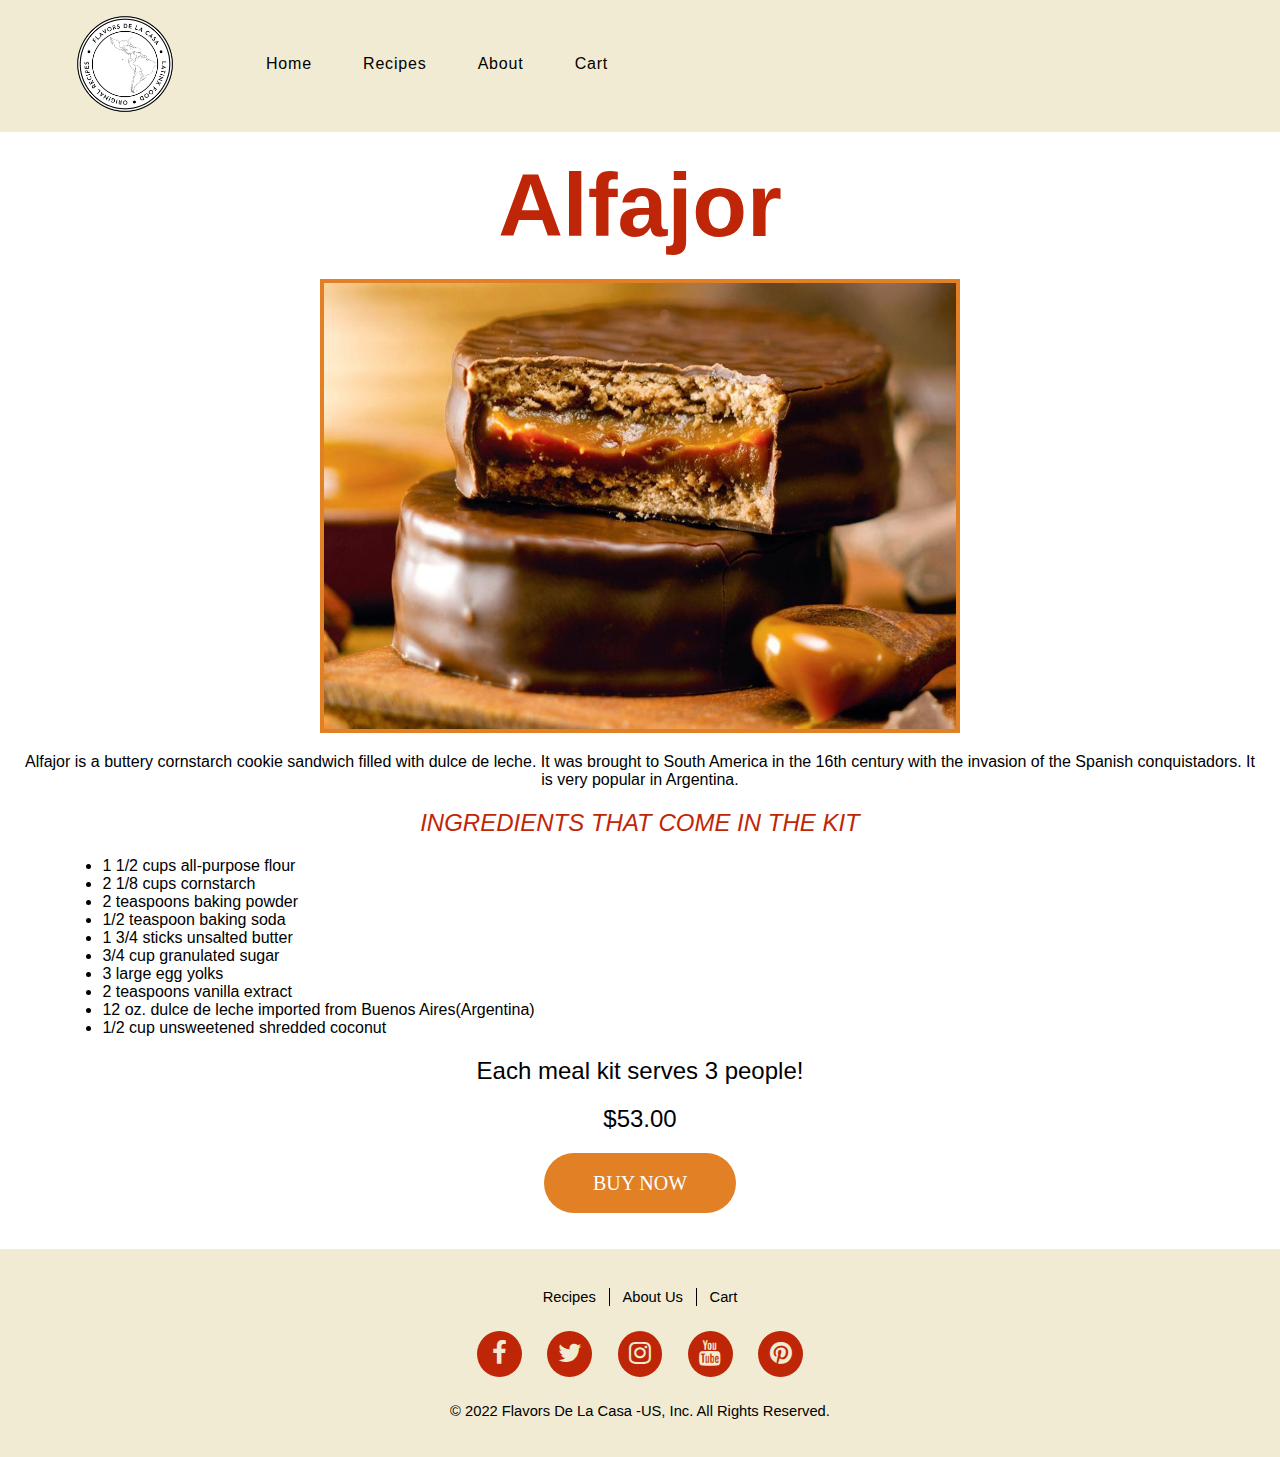
<file: recipe3.html>
<!DOCTYPE html>
<html>
  <head>
    <meta charset="UTF-8">
    <meta name="viewport" content="width=device-width, initial-scale=1.0">
    <title>Flavors de La Casa</title>
    <link rel="icon" type="image/x-icon" href="images/favicon.ico">
    <link rel="stylesheet" href="CSS/single_recipe.css">
    <link rel="stylesheet" href="https://cdnjs.cloudflare.com/ajax/libs/font-awesome/4.7.0/css/font-awesome.min.css">
    <link rel="stylesheet" href="CSS/universal_rules.css">
    <script   src="https://code.jquery.com/jquery-3.1.1.min.js"   
              integrity="sha256-hVVnYaiADRTO2PzUGmuLJr8BLUSjGIZsDYGmIJLv2b8="   
              crossorigin="anonymous"></script>
  
  
   </head>
   <body>

    <div class="hold-header">
     <div id="header" class="header-wrapper">
         <header class="header">
           <img src="./images/logo.png" class="header-logo">
           <nav class="header-nav">
             <ul>
               <li><a href="./index.html">Home</a></li>
               <li><a href="./recipes.html">Recipes</a></li>
               <li><a href="./aboutus.html">About</a></li>
               <li><a href="./your_cart.html">Cart</a></li>
             </ul>
           </nav>
         </header>
       </div>   
       </div>


      
      <section class="main-content">
       <h1>Alfajor</h1>


       <img id="main-image" src="images/alfajor.jpeg">
 
       <p>Alfajor is a buttery cornstarch cookie sandwich filled with dulce de leche. It was brought to South America in the 16th century with the invasion of the Spanish conquistadors. It is very popular in Argentina.</p>
       

       <div class="ingredientsbox">
        <div class="ingredients">
            <h2>INGREDIENTS THAT COME IN THE KIT</h2>
        </div>
        <div class="ingredientslist">
            <ul>
                <li>1 1/2 cups all-purpose flour</li>
                <li>2 1/8 cups cornstarch</li>
                <li>2 teaspoons baking powder</li>
                <li>1/2 teaspoon baking soda</li>
                <li>1 3/4 sticks unsalted butter</li>
                <li>3/4 cup granulated sugar</li>
                <li>3 large egg yolks</li>
                <li>2 teaspoons vanilla extract</li>
                <li>12 oz. dulce de leche imported from Buenos Aires(Argentina)</li>
                <li>1/2 cup unsweetened shredded coconut</li>
            </ul>
        </div>
    </div>

    <div class="final-purchase">
      <p>Each meal kit serves 3 people!</p>
      <p>$53.00</p>
      <a href="your_cart.html">
      <button id="buy-button"> BUY NOW</button></a>
    </div><br><br>



       </div>
      </section>


      </div>

       <div id="footer" class="footer-wrapper">
        <footer class="footer">
          <ul class="footer-otherLinks">
            <li class="footer-listItem"><a href="recipes.html">Recipes</a></li>
            <li class="footer-listItem"><a href="aboutus.html">About Us</a></li>
            <li class="footer-listItem"><a href="your_cart.html">Cart</a></li>
          </ul>
          <ul class="footer-socialMedia">
            <li><a href="####"><i class="fa fa-facebook"></i></a></li>
            <li><a href="####"><i class="fa fa-twitter"></i></a></li>
            <li><a href="####"><i class="fa fa-instagram"></i></a></li>
            <li><a href="####"><i class="fa fa-youtube"></i></a></li>
            <li><a href="####"><i class="fa fa-pinterest"></i></a></li>
          </ul>
          <p class="footer-copyRights">&copy; 2022 Flavors De La Casa -US, Inc. All Rights Reserved.</p>
        </footer>
      </div>


   </body>

</html>
</file>
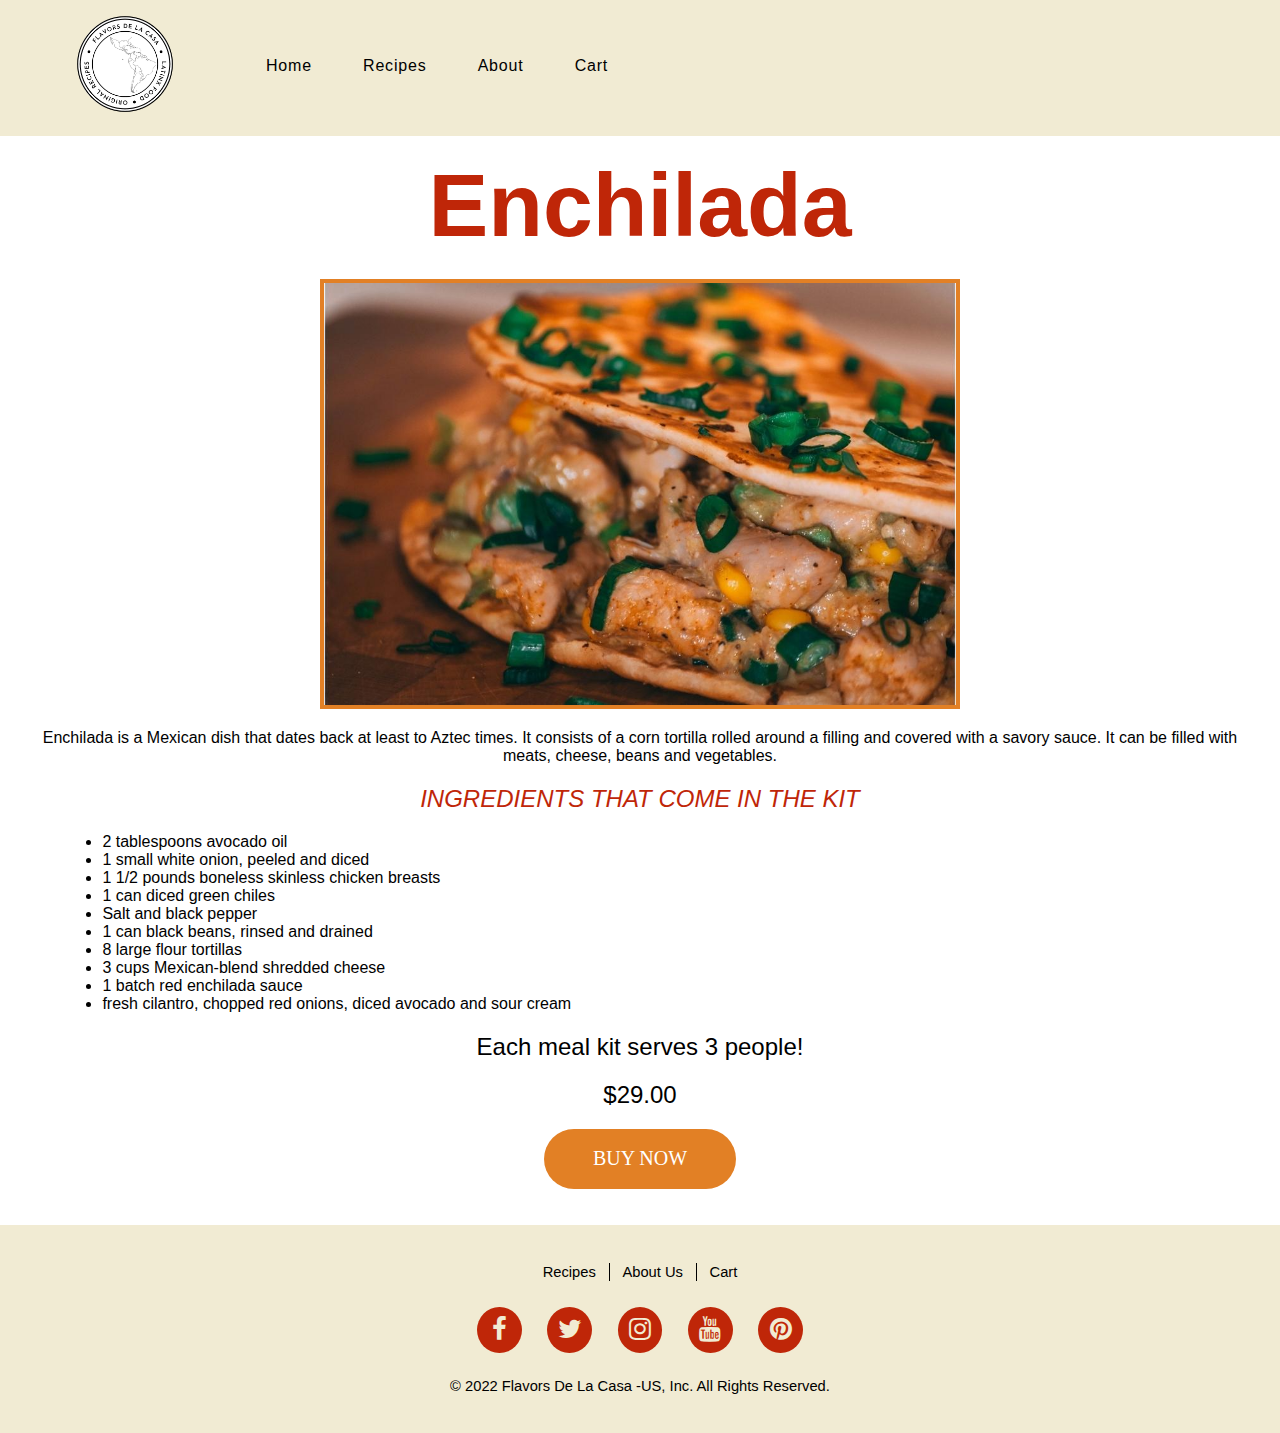
<file: recipe4.html>
<!DOCTYPE html>
<html>
  <head>
    <meta charset="UTF-8">
    <meta name="viewport" content="width=device-width, initial-scale=1.0">
    <title>Flavors de La Casa</title>
    <link rel="icon" type="image/x-icon" href="images/favicon.ico">
    <link rel="stylesheet" href="CSS/single_recipe.css">
    <link rel="stylesheet" href="https://cdnjs.cloudflare.com/ajax/libs/font-awesome/4.7.0/css/font-awesome.min.css">
    <link rel="stylesheet" href="CSS/universal_rules.css">
    <script   src="https://code.jquery.com/jquery-3.1.1.min.js"   
              integrity="sha256-hVVnYaiADRTO2PzUGmuLJr8BLUSjGIZsDYGmIJLv2b8="   
              crossorigin="anonymous"></script>
  
  
   </head>
   <body>

    <div class="hold-header">
     <div id="header" class="header-wrapper">
         <header class="header">
           <a href="index.html"><img src="./images/logo.png" class="header-logo"></a>
           <nav class="header-nav">
             <ul>
               <li><a href="./index.html">Home</a></li>
               <li><a href="./recipes.html">Recipes</a></li>
               <li><a href="./aboutus.html">About</a></li>
               <li><a href="./your_cart.html">Cart</a></li>
             </ul>
           </nav>
         </header>
       </div>   
       </div>


      
      <section class="main-content">
       <h1>Enchilada</h1>


       <img id="main-image" src="images/enchilada.jpg">
 
       <p>Enchilada is a Mexican dish that dates back at least to Aztec times. It consists of a corn tortilla rolled around a filling and covered with a savory sauce. It can be filled with meats, cheese, beans and vegetables.</p>
       

       <div class="ingredientsbox">
        <div class="ingredients">
            <h2>INGREDIENTS THAT COME IN THE KIT</h2>
        </div>
        <div class="ingredientslist">
            <ul>
                          <li>2 tablespoons avocado oil</li>
                          <li>1 small white onion, peeled and diced</li>
                          <li>1 1/2 pounds boneless skinless chicken breasts</li>
                          <li>1 can diced green chiles</li>
                          <li>Salt and black pepper</li>
                          <li>1 can black beans, rinsed and drained</li>
                          <li>8 large flour tortillas</li>
                          <li>3 cups Mexican-blend shredded cheese</li>
                          <li>1 batch red enchilada sauce</li>
                          <li>fresh cilantro, chopped red onions, diced avocado and sour cream</li>
            </ul>
        </div>
    </div>

    <div class="final-purchase">
      <p>Each meal kit serves 3 people!</p>
      <p>$29.00</p>
      <a href="soldout.html">
      <button id="buy-button"> BUY NOW</button></a>
    </div><br><br>



       </div>
      </section>


      </div>

       <div id="footer" class="footer-wrapper">
        <footer class="footer">
          <ul class="footer-otherLinks">
            <li class="footer-listItem"><a href="recipes.html">Recipes</a></li>
            <li class="footer-listItem"><a href="aboutus.html">About Us</a></li>
            <li class="footer-listItem"><a href="your_cart.html">Cart</a></li>
          </ul>
          <ul class="footer-socialMedia">
            <li><a href="https://www.facebook.com"><i class="fa fa-facebook"></i></a></li>
            <li><a href="https://twitter.com"><i class="fa fa-twitter"></i></a></li>
            <li><a href="https://www.instagram.com"><i class="fa fa-instagram"></i></a></li>
            <li><a href="https://www.youtube.com"><i class="fa fa-youtube"></i></a></li>
            <li><a href="https://www.pinterest.com"><i class="fa fa-pinterest"></i></a></li>
          </ul>
          <p class="footer-copyRights">&copy; 2022 Flavors De La Casa -US, Inc. All Rights Reserved.</p>
        </footer>
      </div>


   </body>
  </html>
</file>
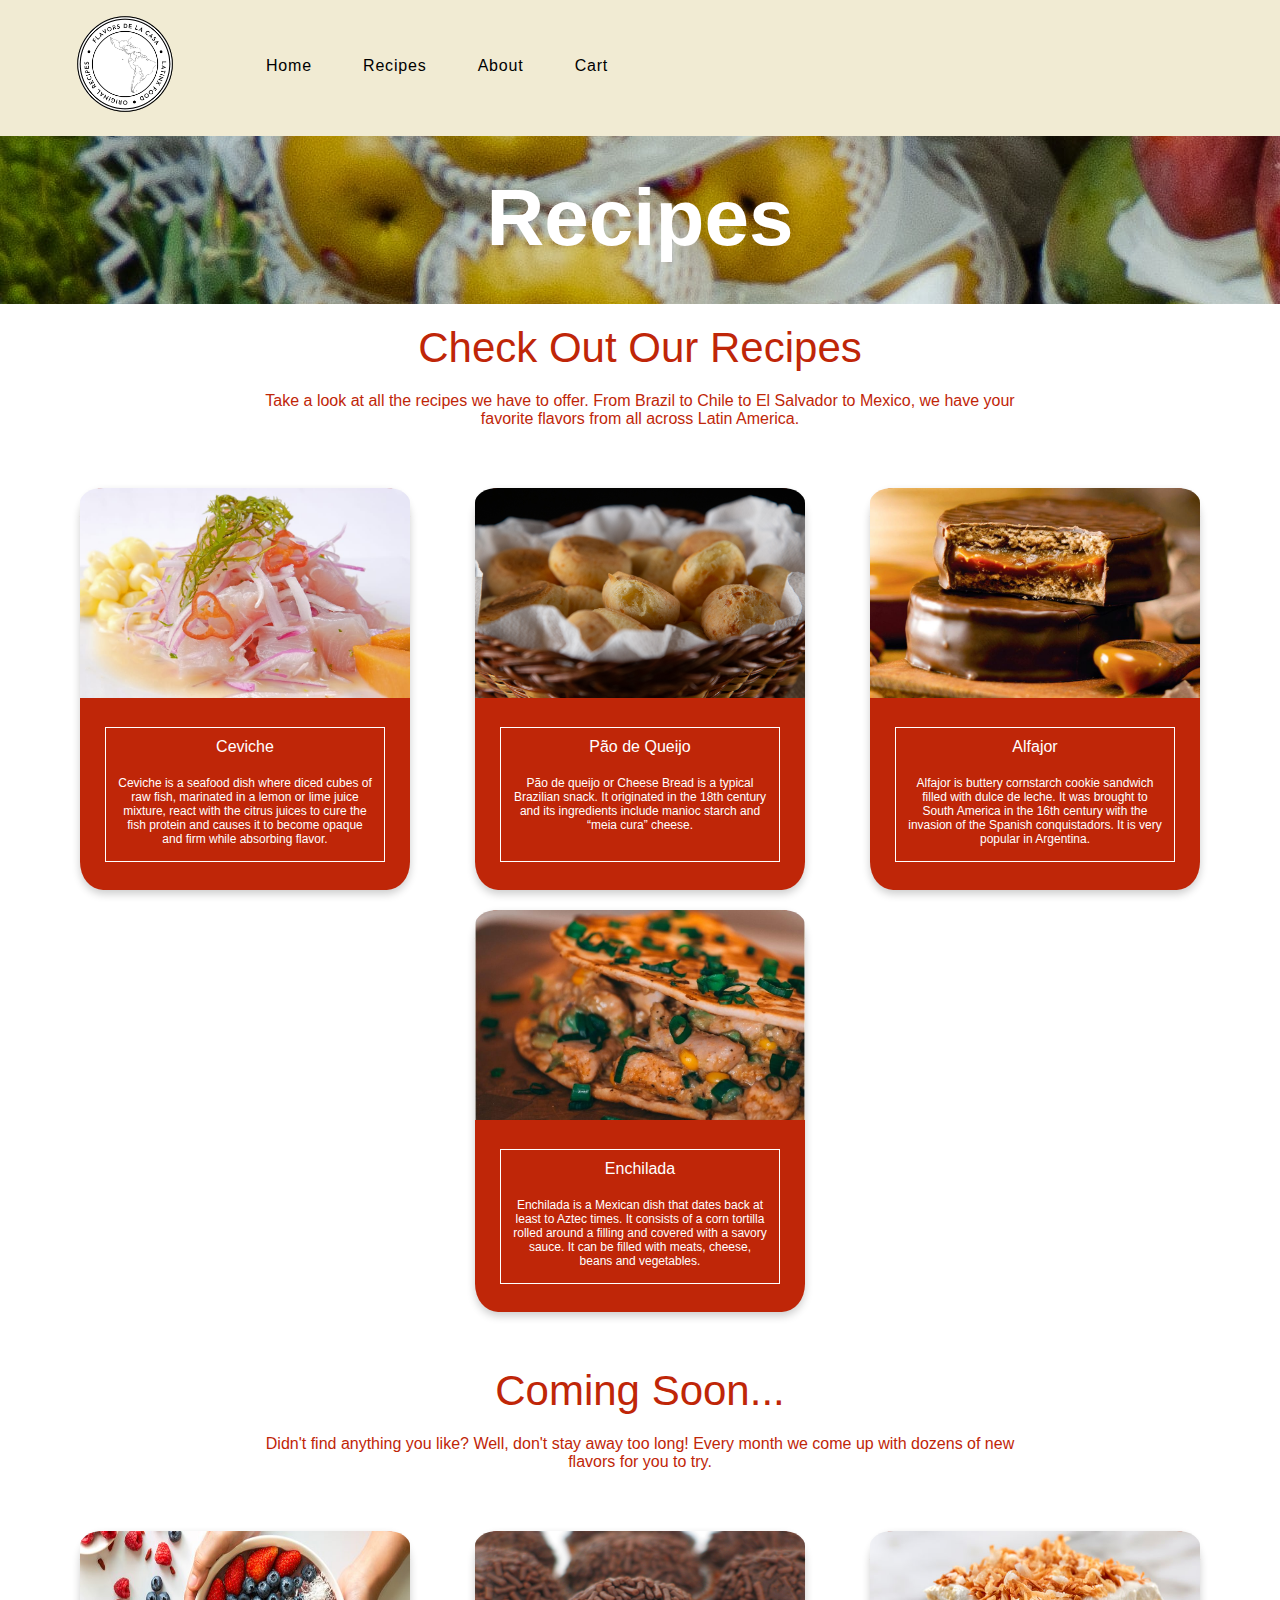
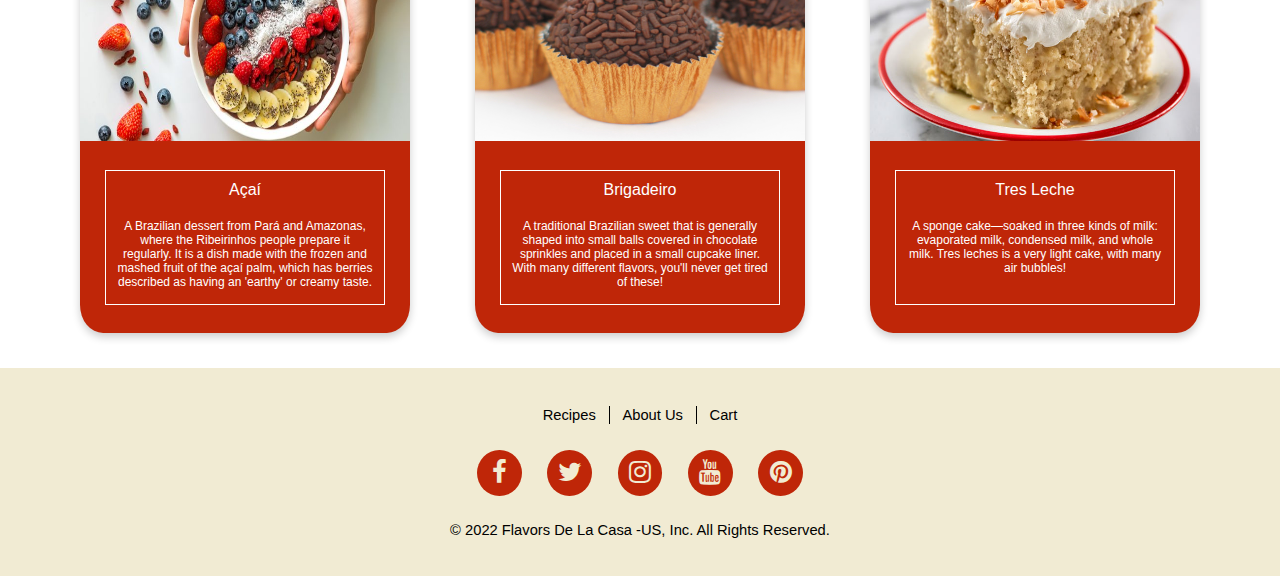
<file: recipes.html>
<!DOCTYPE html>
<html>
  <head>
    <meta charset="UTF-8">
    <meta name="viewport" content="width=device-width, initial-scale=1.0">
    <title>Recipes</title>
    <link rel="stylesheet" href="rules_responsivity.css">
    <link rel="stylesheet" href="https://cdnjs.cloudflare.com/ajax/libs/font-awesome/4.7.0/css/font-awesome.min.css">
    <link rel="stylesheet" href="CSS/universal_rules.css">
    <link rel="stylesheet" href="CSS/rules.css">
    <link rel="stylesheet" href="CSS/rules_responsivity.css">
    <script   src="https://code.jquery.com/jquery-3.1.1.min.js"   integrity="sha256-hVVnYaiADRTO2PzUGmuLJr8BLUSjGIZsDYGmIJLv2b8="   crossorigin="anonymous"></script>
    
  <style>
    #banner-box {
    width: 100vw;
    background-color: #F1EBD3;
    background-image: url('images/food_market.jpg');
   }

   #banner-box h1 {
    text-align: center;
    color: white;
    font-size: 5rem;
    padding: 40px;
   }

    .recipes-heading{
      width: 60%;
      align-items: center;
      text-align: center;
      background-color: white;
      display: flex;
      flex-direction: column;
      margin: auto;
      margin-bottom: 50px;
      color: #bf2608;
    }

    .recipes-heading h2 {
      font-size: 42px;
      text-transform: capitalize;
      font-weight: 500;
      margin: 20px;
    }

    .recipe-cards {
      display:flex;
      flex-direction: row;
      flex-wrap: wrap;
      justify-content: space-evenly;
      list-style: none;
      margin: 25px;
    }

    .recipe-card {
      background-color: #bf2608 !important;
      color: white !important;
      text-decoration: none;
    }

    .recipe-card a{
      color: white !important;
      text-decoration: none;
    }

    .description-box {
      margin: 25px;
      height: 135px;
      display: flex;
      flex-direction: column;
      align-items: center;
      border: 1px solid white
    }

    .description-box h4{
      margin: 10px;
      font-weight:400;
      width: 300px;
    }

    .description-box p{
      font-size: 12px;
      margin: 10px;
    }

    @media screen and (max-width: 350px) {
     .description-box {
      height: fit-content;
     }

     .description-box p{
      font-size: 10px;
     }
    }
  </style>
  </head>
  <script>
    function recipeCard(image, name, id, description)
    {
      this.name = name;
      this.id = id
      this.image = image;
      this.description = description;
    }

    recipeCards = new Array(
      new recipeCard("ceviche.jpeg", "Ceviche", "recipe1", "Ceviche is a seafood dish where diced cubes of raw fish, marinated in a lemon or lime juice mixture, react with the citrus juices to cure the fish protein and causes it to become opaque and firm while absorbing flavor."),
      new recipeCard("paodequeijo.jpg", "Pão de Queijo", "recipe2", "Pão de queijo or Cheese Bread is a typical Brazilian snack. It originated in the 18th century and its ingredients include manioc starch and “meia cura” cheese."), 
      new recipeCard("alfajor.jpeg", "Alfajor", "recipe3", "Alfajor is buttery cornstarch cookie sandwich filled with dulce de leche. It was brought to South America in the 16th century with the invasion of the Spanish conquistadors. It is very popular in Argentina."),
      new recipeCard("enchilada.jpg", "Enchilada", "recipe4", "Enchilada is a Mexican dish that dates back at least to Aztec times. It consists of a corn tortilla rolled around a filling and covered with a savory sauce. It can be filled with meats, cheese, beans and vegetables.")
    );
    
    newRecipeCards = new Array(
      new recipeCard("acai.jpg", "Açaí", "####", "A Brazilian dessert from Pará and Amazonas, where the Ribeirinhos people prepare it regularly. It is a dish made with the frozen and mashed fruit of the açaí palm, which has berries described as having an 'earthy' or creamy taste."),
      new recipeCard("Brigadeiro.jpg", "Brigadeiro", "####", "A traditional Brazilian sweet that is generally shaped into small balls covered in chocolate sprinkles and placed in a small cupcake liner. With many different flavors, you'll never get tired of these!"), 
      new recipeCard("tresLeches.jpg", "Tres Leche", "####", "A sponge cake—soaked in three kinds of milk: evaporated milk, condensed milk, and whole milk. Tres leches is a very light cake, with many air bubbles!"),
    );

  </script>
  <body>
    <div id="header" class="header-wrapper">
      <header class="header">
        <a href="./index.html"><img src="./images/logo.png" class="header-logo"></a>
        <nav class="header-nav">
          <ul>
            <li><a href="./index.html">Home</a></li>
            <li><a href="recipes.html">Recipes</a></li>
            <li><a href="aboutus.html">About</a></li>
            <li><a href="your_cart.html">Cart</a></li>
          </ul>
        </nav>
      </header>
    </div>
    </section>
    <section id='banner-box'> <!-- Main Title Section -->
        <h1>Recipes</h1>
      </section>
  
    <div class ='recipes-heading'>
      <h2>Check out our Recipes</h2>
      <p>Take a look at all the recipes we have to offer. From Brazil to Chile to El Salvador to Mexico, we have your favorite flavors from all across Latin America.</p>
    </div>

    <div>
      <ul class="recipe-cards" id="WhatWeHaveNow">
      </ul>
    </div>
    <script>
      let cards = document.getElementById("WhatWeHaveNow");
    
      for (i=0; i < recipeCards.length; i++) {
        var s = ""
        s += "<li>"
        s += "<div class='card recipe-card'>"
        s += "<a href='" + recipeCards[i].id + "'>"
        s += "<img src='./images/" + recipeCards[i].image + "'>"
        s += "<div class='description-box'>"
        s += "<h4>" + recipeCards[i].name + "</h4>"
        s += "<p>" + recipeCards[i].description + "</p></div>"
        s += "</a>"
        s += "</div>";
        s += "</li>";
        cards.innerHTML += s;
      }
    </script>
  
    <div class ='recipes-heading'>
      <h2>Coming soon...</h2>
      <p>Didn't find anything you like? Well, don't stay away too long! Every month we come up with dozens of new flavors for you to try.</p>
    </div>

    <div>
      <ul class="recipe-cards" id="ComingSoon">
      </ul>
    </div>
    <script>
      let newRecipes = document.getElementById("ComingSoon");
    
      for (i=0; i < recipeCards.length; i++) {
        var s = ""
        s += "<li>"
        s += "<div class='card recipe-card'>"
        s += "<img src='./images/" + newRecipeCards[i].image + "'>"
        s += "<div class='description-box'>"
        s += "<h4>" + newRecipeCards[i].name + "</h4>"
        s += "<p>" + newRecipeCards[i].description + "</p></div>"
        s += "</div>";
        s += "</li>";
        newRecipes.innerHTML += s;
      }
    </script>


    <div id="footer" class="footer-wrapper">
      <footer class="footer">
        <ul class="footer-otherLinks">
          <li class="footer-listItem"><a href="recipes.html">Recipes</a></li>
          <li class="footer-listItem"><a href="aboutus.html">About Us</a></li>
          <li class="footer-listItem"><a href="your_cart.html">Cart</a></li>
        </ul>
        <ul class="footer-socialMedia">
          <li><a href="https://www.facebook.com"><i class="fa fa-facebook"></i></a></li>
          <li><a href="https://twitter.com"><i class="fa fa-twitter"></i></a></li>
          <li><a href="https://www.instagram.com"><i class="fa fa-instagram"></i></a></li>
          <li><a href="https://www.youtube.com"><i class="fa fa-youtube"></i></a></li>
          <li><a href="https://www.pinterest.com"><i class="fa fa-pinterest"></i></a></li>
        </ul>
        <p class="footer-copyRights">&copy; 2022 Flavors De La Casa -US, Inc. All Rights Reserved.</p>
      </footer>
    </div>
  </body>
</html>
</file>
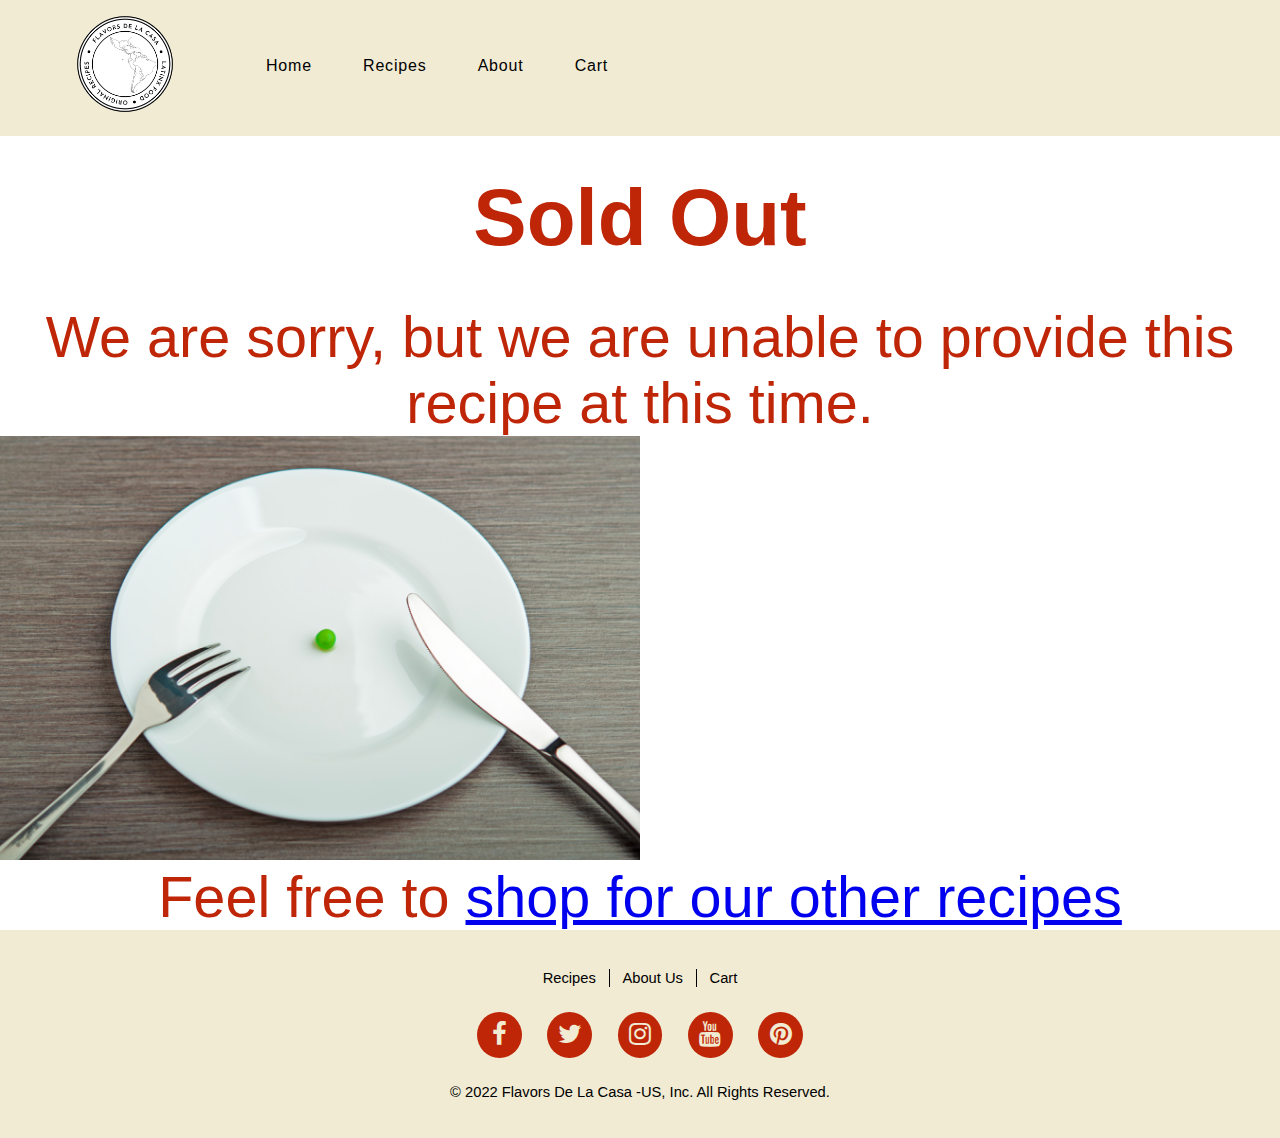
<file: soldout.html>
<!DOCTYPE html>
<html>
  <head>
    <meta charset="UTF-8">
    <meta name="viewport" content="width=device-width, initial-scale=1.0">
    <title>Flavors de La Casa</title>
    <link rel="icon" type="image/x-icon" href="images/favicon.ico">
    <link rel="stylesheet" href="CSS/rules.css">
    <link rel="stylesheet" href="CSS/rules_responsivity.css">
    <link rel="stylesheet" href="https://cdnjs.cloudflare.com/ajax/libs/font-awesome/4.7.0/css/font-awesome.min.css">
    <link rel="stylesheet" href="CSS/universal_rules.css">
    <script   src="https://code.jquery.com/jquery-3.1.1.min.js"   integrity="sha256-hVVnYaiADRTO2PzUGmuLJr8BLUSjGIZsDYGmIJLv2b8="   crossorigin="anonymous"></script>
  <style>
	  
	 
	  
   .main-box {
   background-image: url('images/main2.jpg');
   }
	  
	    body {
		 
		    height: 100vh;
   }
	  
	  img {width:50%; margin:auto;}
	  
	  a:hover {color:blue}
	  
	  .main {height: 80vh;}
	  
	   

   #banner-box h1 {
    text-align: center;
    color: #bf2608;
    font-size: 5rem;
    padding: 40px;
   }

   h2 {
	   text-align:center;
    color:#BF2608;
   }
    
  </style>
  
   </head>
   
     <body>

	     
  <div class="hold-header">
  <div id="header" class="header-wrapper">
      <header class="header">
        <a href="index.html"><img src="./images/logo.png" class="header-logo"></a>
        <nav class="header-nav">
          <ul>
            <li><a href="./index.html">Home</a></li>
            <li><a href="./recipes.html">Recipes</a></li>
            <li><a href="./aboutus.html">About</a></li>
            <li><a href="./your_cart.html">Cart</a></li>
          </ul>
        </nav>
      </header>
    </div>   
    </div>
	     
	     <div class="main">
	     
 <section id='banner-box'> <!-- Main Title Section -->
        <h1>Sold Out</h1>
      </section>

<h2>We are sorry, but we are unable to provide this recipe at this time.</h2>
   
   <img src= "images/soldout.png">
   
   <h2> Feel free to <a href= "recipes.html"> shop for our other recipes </a></h2>
	<div>
	     
       <div id="footer" class="footer-wrapper">
      <footer class="footer">
        <ul class="footer-otherLinks">
          <li class="footer-listItem"><a href="recipes.html">Recipes</a></li>
          <li class="footer-listItem"><a href="aboutus.html">About Us</a></li>
          <li class="footer-listItem"><a href="your_cart.html">Cart</a></li>
        </ul>
        <ul class="footer-socialMedia">
          <li><a href="https://www.facebook.com"><i class="fa fa-facebook"></i></a></li>
          <li><a href="https://twitter.com"><i class="fa fa-twitter"></i></a></li>
          <li><a href="https://www.instagram.com"><i class="fa fa-instagram"></i></a></li>
          <li><a href="https://www.youtube.com"><i class="fa fa-youtube"></i></a></li>
          <li><a href="https://www.pinterest.com"><i class="fa fa-pinterest"></i></a></li>
        </ul>
        <p class="footer-copyRights">&copy; 2022 Flavors De La Casa -US, Inc. All Rights Reserved.</p>
      </footer>
    </div>
			 </body>
			
</html>
</file>
<file: CSS/rules.css>
:root {
  --color-primary: #F1EBD3;
  --color-secondary: #bf2608;
  --color-tertiary: #35a16e;
  --color-quaternary: #E28025;
 }

* {
 margin: 0px;
 padding: 0px;
 box-sizing: border-box;
 outline: none;
}

@import url('https://fonts.googleapis.com/css2?family=Lato:ital,wght@0,100;0,300;0,400;0,700;0,900;1,100;1,300;1,400;1,700;1,900&display=swap');


h1 {
 font-size: 4.5vw;
}

h2 {
 font-size: 4.5vw;
 font-weight: 300;
}

body {
 background-color: white;
 font-family: 'Lato', sans-serif;
}

.main-box {
 /* background-image: url('/MidTerm-main/images/main2.jpg'); */
 background-size: cover;
 background-repeat: no-repeat;
 background-position: center;
 background-attachment: scroll;
 width: 100%; /* take the complete extension of the viewpart */
 height: 100vh;

}

@media screen and (max-width: 600px) {
 .main-box {
  width: 100%; /* take the complete extension of the viewpart */
  height: 50vh;
 }
 
}

@media screen and (min-width: 1850px) {
  .main-box {
   height: 50vw;
   background-color: #F1EBD3;
  }
  .main-content {
   height: 50vw;
  }
}

.main-content {
 height: 100vh;
 display: block;
}

#main-logo {
 display: block;
 margin-left: auto;
 margin-right: auto;
 padding-top: 6vh;
 width: 30%;
}

.main-box h1 {
 color: white;
 text-align: center;
 padding: 50px;
 padding-top: 0px;
}

.brief-box {
 background-color:#F1EBD3;
 height: fit-content;
 width: 100vw;

 padding: 2rem 2rem;
 text-align: center;
}

.brief-child {
 display: inline-block;
 width: 35vw;
 vertical-align: middle;

}

#brief-image {
 margin-right: 6vw;
 width: 45vw;
}

#brief-text {
 border: dashed 7px #BF2608;
 border-radius: 5%;
 text-align: center;
 padding: 35px;
 height: fit-content;
 font-size: 2vw;
 width: 35vw;

}

#brief-text button {
 background-color: #BF2608;
 border: none;
 color: white;
 border-radius: 12%;
 width: 10vw;
 height: 3vw;
 font-size: 1.5vw;
}

#brief-text button:hover {
 background-color: white;
 border: none;
 color: #BF2608;
 border-radius: 12%;
 width: 10vw;
 height: 3vw;
 font-size: 1.5vw;
}

@media screen and (max-width: 600px) {
 #brief-text {
  padding: 20px;
 }
 #brief-image {
  width: 35vw;
 }
}

.slide-box {
 background-color: #E28025;
 width: 100vw;
 height: fit-content;
 text-decoration: none;
}

.slide-box h2 {
 color: white;
 text-align: center;
 padding-top: 3vw;
}

.container {
 max-width: 1478px;
 padding-left: 40px;
 padding-right: 40px;
 margin: auto;
}

.horscroll {
 display: -webkit-inline-box;
 width: 100%;
 overflow: auto;
 margin: 10px;
 
}

.container ul {
 padding: 0;
 margin: 0;
 list-style: none;
}

.container li {
 display: list-item;
 text-align: -webkit-match-parent;
}


/* elements inside of the menu-slide */

.card {
 box-shadow: 0 4px 8px 0 rgba(0, 0, 0, 0.2);
 max-width: 330px;
 width: 100%;
 height: 402px;
 margin: 10px;
 text-align: center;
 background-color: #FFFFFF;
 border-radius: 7%;
}

.card h1 {
 color:#2b9826;
 max-width: 120px;
 font-size: 150%;
}

.card img {
 width: 100%;
 max-width: 330px;
 height: 210px;
 position:relative;
 border-top-left-radius: 7%;
 border-top-right-radius: 7%;

}

.title-line {
 display: grid;
 align-items:center;
 margin-top: 7%;
}

.title-line object {
 grid-row-start: 1;
 grid-column-start: 2;
 max-width: 40px;
 width: 100%;
 height: auto;
 margin-bottom: 3%;
 align-self: center;
}

.title-line p {
 color: #BF2608;
 font-weight:600;
 font-size: 26px;
 margin-bottom: 2%;
 text-align: right;
 margin-right: 7px;
}

.card .description {
 padding: 10px;
}

.card button {
 background-color: #BF2608;
 border: none;
 color: white;
 border-radius: 12%;
 width: 10vw;
 height: 3vw;
 font-size: 1.5vw;
}

.card button:hover {
 background-color: white;
 border: none;
 color: #BF2608;
 border-radius: 12%;
 width: 10vw;
 height: 3vw;
 font-size: 1.5vw;
}

.review-box {
 background-color:white;
 height: fit-content;
 width: 100vw;
 margin: auto;
 padding: 2rem 2rem;
}

.review-child {
 display: inline-block;
 width: 43%;
 vertical-align: middle;
 /* border: solid; */

}

.review-child:last-child {
 display: inline-block;
 width: 50%;
 /* vertical-align: middle; */
 /* border: solid; */
 margin-left: 15px;

}

.review-image {
 width: 26vw;
 padding-bottom: 10px;
}


#review-text {
 text-align: right;
 display: inline-block;
 margin-left: 50%;
 color:#BF2608;
 font-size: 5.3vw;
}

#review-seals {
 text-align: right;
 margin: auto;
 margin-left: 29%;
 padding-top: 10px;
}

.seal-image {
 width: 9vw;
 display: inline-block;
 vertical-align: middle;
}

.review-box hr {
 border: 0;
 border-top: 3px solid #BF2608;
 width: 50%;
 margin-left: 49%;
}
</file>
<file: CSS/rules_responsivity.css>
@media screen and (max-width: 500px) {
 .main-box {
  height: 70vh;
 
 }

 .fix-borders {
  background-color: #F1EBD3;
  width: 100vw;
  height:fit-content;
 }

 .brief-box {
  background-color:#F1EBD3;
  height: fit-content;
  width: 90vw;
  margin: auto;
 }
 
 .brief-child {
  display: inline-block;
  width: 35vw;
  vertical-align: middle;
  padding-bottom: 25px;
 
 }
 
 #brief-image {
  margin-right: 6vw;
  width: 45vw;
 }
 
 #brief-text {
  padding: 35px;
  font-size: 3vw;
  width: 60vw;
 
 }
 
 #brief-text button {
  width: 20vw;
  height: 5vw;
  font-size: 2.5vw;
 }
 
 #brief-text button:hover {
  color: #BF2608;
  width: 20vw;
  height: 5vw;
  font-size: 2.5vw;

 }

 .review-box {
  width: 60vw;
  margin-left: 0;
  padding: 2rem 2rem;
 }
 
 .review-child {
  display: inline-block;
  vertical-align: middle;
  /* border: solid; */
 
 }
 
 .review-child:last-child {
  display: inline-block;
  width: 60%;
  /* vertical-align: middle; */
  /* border: solid; */
  margin-left: 5px;
  padding-top: 19px;
 
 }
 
 .review-image {
  width: 80vw;
  padding-bottom: 5px;
 }
 
 
 #review-text {
  text-align: left;
  display: inline-block;
  margin-left: 0;
  color:#BF2608;
  font-size: 10vw;
 }
 
 #review-seals {
  text-align: left;
  margin-left: 0;
  padding-top: 10px;
  width: 60vw;
 }
 
 .seal-image {
  width: 20vw;
  display:inline-block;
  vertical-align: middle;
 }
 
 .review-box hr {
  border: 0;
  border-top: 3px solid #BF2608;
  width: 200%;
  margin-left: 0%;
 }
 
 .slide-box {
  background-color: #E28025;
  width: 100vw;
  height: fit-content;
  text-decoration: none;
 }
 
 .slide-box h2 {
  color: white;
  text-align: center;
  padding-top: 3vw;
 }
 
 .container {
  max-width: 95vw;
  padding-left: 40px;
  padding-right: 40px;
  margin: auto;
 }
 
 .horscroll {
  display: -webkit-inline-box;
  width: 100%;
  overflow: auto;
  
 }
 
 .container ul {
  padding: 0;
  margin: 0;
  list-style: none;
 }
 
 .container li {
  display: list-item;
  text-align: -webkit-match-parent;
 }
 
 
 /* elements inside of the menu-slide */
 
 

}

@media screen and (max-width: 350px) {
 .main-box {
  height: 40vh;
 
 }

 .brief-box {
  height: fit-content;
  width: 90vw;
  margin: auto;
 }
 
 .brief-child {
  display: inline-block;
  width: 35vw;
  vertical-align: middle;
  padding-bottom: 25px;
 
 }
 
 #brief-image {
  width: 45vw;
 }
 
 #brief-text {
  padding: 12px;
  font-size: 3vw;
  width: 60vw;
 
 }
 
 
 .slide-box {
  background-color: #E28025;
  width: 100vw;
  height: fit-content;
  text-decoration: none;
 }
 
 .slide-box h2 {
  color: white;
  text-align: center;
  padding-top: 1vw;
 }
 
 .container {
  max-width: 95vw;
  padding-left: 40px;
  padding-right: 40px;
  margin: auto;
  margin-left: 10px;
  margin-right: 10px;
 }
 
 .horscroll {
  display: -webkit-inline-box;
  width: 100%;
  overflow: auto;
  
 }
 
 .container ul {
  padding: 0;
  margin: 0;
  list-style: none;
 }
 
 .container li {
  display: list-item;
  text-align: -webkit-match-parent;
  margin: 15px;
 }


 .card {
  max-width: 150px;
  width: 100%;
  height: 390px;
  margin: 13px;
 }
 
 
 .card img {
  width: 100%;
  max-width: 150px;
  height: 120px;
  position:relative;
 
 }

 .title-line object {
  grid-row-start: 1;
  grid-column-start: 2;
  max-width: 20px;
  width: 100%;
  height: auto;
  margin-bottom: 3%;
  align-self: center;
 }
 
 .title-line p {
  font-weight:400;
  font-size: 13px;
  margin-bottom: 1%;
  text-align: right;
  margin-right: 7px;
 }
 
 .card .description {
  padding: 10px;
  font-size: 11.5px;
 }
 
}
</file>
<file: CSS/universal_rules.css>
:root{
  --color-primary: #F1EBD3;
  --color-secondary: #bf2608;
  --color-tertiary: #35a16e;
  --color-quaternary: #E28025;
  }

* {
  margin: 0;
  padding: 0;
}

.header ul{
 display: flex;
 list-style: none;

}

.header li{
 margin: 0 2vw;
}

.header li a{
 letter-spacing: 0.05em;
 font-size: 1.25vw;
 text-decoration: none;
 color: black;
 transition: 
   color .03 ease-in-out;
}

.header a:hover{
 color: var(--color-secondary)
}

.header-wrapper {
 max-height: 150px;
 background-color: var(--color-primary);
 width: 100%;
}

.hold-header {
 display: inline-block;
 /* position: fixed; */
 width: 100%;
}

.header{
 padding: 0 10px;
 display: flex;
 /* position:fixed; */
 justify-content:left;
 align-items: center;
 width: 100%;
 height: auto;
 background-color: #F1EBD3;
 outline: solid 4px #F1EBD3;
}

.header-logo{
 width: 10vw;
 padding: 0;
 margin: 0 4vw;
}

.header-nav {
 position: relative;
}

.footer ul{
  list-style: none;
  display:flex;
}

.footer li{
  margin: 0;
}

.footer li a{
  text-decoration: none;
  color: black;

}

.footer-wrapper {
  background-color: var(--color-primary);
  width: 100%;
}

.footer{
  padding: 3vw 0;
  display: flex;
  flex-direction: column;
  justify-content:center;
  align-items: center;
}

.footer-otherLinks{
  align-items: center;
}

.footer-otherLinks li a{
  color: black;
  font-size: 1.15vw;
  transition:
    color .03 ease-in-out
}

.footer-otherLinks li a:hover{
  color: var(--color-secondary);
}

.footer-listItem {
  padding: 0 1vw;
  border-right: .1vw solid black;
  
}

.footer-listItem:last-child{
  border-right: none;
}

.fa {
  padding: .8vw;
  font-size: 2vw;
  width: 3.5vw;
  text-align: center;
  text-decoration: none;
  margin: 2vw 1vw;
  border-radius: 50%;
  background-color: var(--color-secondary);
  color: var(--color-primary);
}

.footer-fa:hover{
  opacity: .8;
}

.footer-copyRights {
  font-size: 1.15vw;
}
</file>
<file: rules_cart.css>
*{
 margin: 0px;
 padding: 0px;
 box-sizing: border-box;
 outline: none;
}

@import url('https://fonts.googleapis.com/css2?family=Lato:ital,wght@0,100;0,300;0,400;0,700;0,900;1,100;1,300;1,400;1,700;1,900&display=swap');

body {
 background-color: #F1EBD3;
 font-family: 'Lato', sans-serif;
 height: fit-content;
 /* width: 100vw; */
}

#content-box {
 background-color:#F1EBD3;
 width: 100vw;
 padding: 5%;
}

.content-column {
 display: inline-block;
 vertical-align: top;
 margin: 0;
}

.content-column:first-child {
 width: 50vw;
 /* margin-right: 4vw; */
 align-items: center;
}

/* CART COLUMN  */
.content-column:last-child {
 width: 35vw;
}

#content-credit {
 /* margin-top: 2vw; */
}

/* FORM COLUMN STYLING  */
.content-personal-box {
 /* padding: 15px; */
 background-color: white;
 border-radius: 1rem;

}

.content-personal-box h2 {
 font-size: 2rem;
 padding-left: 2rem;
 padding-top: 2rem;

}

.content-personal-box form {
 box-sizing: border-box;
 padding: 2rem;
 display: grid;
 grid-template-columns: 1fr 1fr;
 gap: 2rem;
}

.content-personal-box button,
.content-personal-box fieldset,
.content-personal-box input,
.content-personal-box legend,
.content-personal-box select,
.content-personal-box textarea {
  -webkit-appearance: none;
  -moz-appearance: none;
  appearance: none;
  background-color: transparent;
  border: none;
  padding: 0;
  margin: 0;
  box-sizing: border-box;
}

.content-personal-box input,
.content-personal-box select,
.content-personal-box textarea {
  background-color: white;
  border-radius: 0.25rem;
}

.content-personal-box input[type="text"],
.content-personal-box input[type="email"],
.content-personal-box input[type="number"],
.content-personal-box input[id="stateselector"],
.content-personal-box select,
.content-personal-box textarea {
  font-size: 1.25rem;
  display: block;
  box-sizing: border-box;
  width: 100%;
  padding: 0.5rem 0.75rem;
  background-color: rgb(236, 236, 236);
}

.content-personal-box textarea {
 min-height: 10rem;
}

.content-personal-box label {
 display: inline-block;
 font-size: 1.5rem;
 margin-bottom: 0.5rem;
}

.content-personal-box input:focus,
.content-personal-box select:focus,
.content-personal-box textarea:focus {
  outline: none;
  box-shadow: 0 0 0 4px hsl(39, 96%, 47%);
}



/* CART COLUMN STYLING */

#cart-box {
 background-color: white;
 border-radius: 1rem;
 margin-left: 4vw;
 width: 35vw;

}

#cart-box h2 {
 font-size: 2rem;
 padding-left: 2rem;
 padding-top: 2rem;
}

#cart-box p {
 /* font-size: 1.5rem; */
}

#cart-box table {
 box-sizing: border-box;
 padding: 2rem;
 display: grid;
 grid-template-columns: 1fr 1fr 1fr 1fr;
 gap: 0.7rem;
 /* max-width: 35vw; */
 width: 35vw;
}

.items thead, 
.items tbody,
.items tr {
 display: contents;
 width:fit-content;
}

.items {
 border-collapse: collapse;
 border-style: hidden;
 /* margin-left: auto;
 margin-right: auto;
 margin-top: 3px; */
 /* width: 100%; */
}

.items tr {
 border-style: dashed;
 height: 7vw;
}

.items .selector {
 text-align: center;
 margin-left: auto;
}

.ico img {
 background: transparent;
 background-size: cover;
 width: 60px;
 height: 60px;
 /* width: 100%; */
}

.items .ico {
 margin: auto;
 min-width: 60px;
 min-height: 60px;
}

.items .type {
 text-align: left;
 margin: auto;
 font-size: 1.2rem;
 
}


.items .price {
 text-align: right;
 margin: auto;
 /* font-weight:100px !important; */
 /* font-size: 40px; */
}


#button_cart {
 width: 35vw;
 min-width: 180px;
 border-radius: 1rem;
 height: 6vw;
 background-color: #BF2608;
 color: white;
 font-size: 2.5vw;
 border: none;
 margin-left: 4vw;
}


@media screen and (max-width: 750px) {
 .content-column { width: 100%; display: block; position: relative; }
 .content-column:last-child { width: 100%;}
 .content-column:first-child { width: 100%; }
 /* .content-credit {margin-top: 5vw; } */
 #cart-box { margin-top: 15px; margin-left: 0; width: 100%; }
 #button_cart {width: 100%; margin-left: 0; height: fit-content; padding-top: 5px; padding-bottom: 5px; }
 #button_cart p {font-size: 8vw;}

 #cart-box table {
  column-gap: 5%;
  /* max-width: 10vw; */
  padding-left: 2rem;
  padding-right:2rem;
  width: 100%;
 }

}

.Finals {
 display: grid;
 grid-template-columns: 1fr 4fr;
}

#calculations {
 padding-bottom: 2rem;
 padding-right: 2rem;
 text-align: right;
 font-size: 1.3rem;
}

#calculations #orderTotal {
 font-size: 1.6rem;
 color:#BF2608;
}

/* temporary - TODO: delete once start styling of cart */

.temporary {
 padding-left: 2rem;
 padding-bottom: 2rem;
}

/* #cart-box ico {
 width: 8vw;
 height: 8vw;

} */
</file>
<file: rules_responsivity.css>
@media screen and (max-width: 500px) {
 .main-box {
  height: 70vh;
 
 }

 .fix-borders {
  background-color: #F1EBD3;
  width: 100vw;
  height:fit-content;
 }

 .brief-box {
  background-color:#F1EBD3;
  height: fit-content;
  width: 90vw;
  margin: auto;
 }
 
 .brief-child {
  display: inline-block;
  width: 35vw;
  vertical-align: middle;
  padding-bottom: 25px;
 
 }
 
 #brief-image {
  margin-right: 6vw;
  width: 45vw;
 }
 
 #brief-text {
  padding: 35px;
  font-size: 3vw;
  width: 60vw;
 
 }
 
 #brief-text button {
  width: 20vw;
  height: 5vw;
  font-size: 2.5vw;
 }
 
 #brief-text button:hover {
  color: #BF2608;
  width: 20vw;
  height: 5vw;
  font-size: 2.5vw;

 }

 .review-box {
  width: 60vw;
  margin-left: 0;
  padding: 2rem 2rem;
 }
 
 .review-child {
  display: inline-block;
  vertical-align: middle;
  /* border: solid; */
 
 }
 
 .review-child:last-child {
  display: inline-block;
  width: 60%;
  /* vertical-align: middle; */
  /* border: solid; */
  margin-left: 5px;
  padding-top: 19px;
 
 }
 
 .review-image {
  width: 80vw;
  padding-bottom: 5px;
 }
 
 
 #review-text {
  text-align: left;
  display: inline-block;
  margin-left: 0;
  color:#BF2608;
  font-size: 10vw;
 }
 
 #review-seals {
  text-align: left;
  margin-left: 0;
  padding-top: 10px;
  width: 60vw;
 }
 
 .seal-image {
  width: 20vw;
  display:inline-block;
  vertical-align: middle;
 }
 
 .review-box hr {
  border: 0;
  border-top: 3px solid #BF2608;
  width: 200%;
  margin-left: 0%;
 }
 
 .slide-box {
  background-color: #E28025;
  width: 100vw;
  height: fit-content;
  text-decoration: none;
 }
 
 .slide-box h2 {
  color: white;
  text-align: center;
  padding-top: 3vw;
 }
 
 .container {
  max-width: 95vw;
  padding-left: 40px;
  padding-right: 40px;
  margin: auto;
 }
 
 .horscroll {
  display: -webkit-inline-box;
  width: 100%;
  overflow: auto;
  
 }
 
 .container ul {
  padding: 0;
  margin: 0;
  list-style: none;
 }
 
 .container li {
  display: list-item;
  text-align: -webkit-match-parent;
 }
 
 
 /* elements inside of the menu-slide */
 
 

}

@media screen and (max-width: 350px) {
 .main-box {
  height: 40vh;
 
 }

 .brief-box {
  height: fit-content;
  width: 90vw;
  margin: auto;
 }
 
 .brief-child {
  display: inline-block;
  width: 35vw;
  vertical-align: middle;
  padding-bottom: 25px;
 
 }
 
 #brief-image {
  width: 45vw;
 }
 
 #brief-text {
  padding: 12px;
  font-size: 3vw;
  width: 60vw;
 
 }
 
 
 .slide-box {
  background-color: #E28025;
  width: 100vw;
  height: fit-content;
  text-decoration: none;
 }
 
 .slide-box h2 {
  color: white;
  text-align: center;
  padding-top: 1vw;
 }
 
 .container {
  max-width: 95vw;
  padding-left: 40px;
  padding-right: 40px;
  margin: auto;
  margin-left: 10px;
  margin-right: 10px;
 }
 
 .horscroll {
  display: -webkit-inline-box;
  width: 100%;
  overflow: auto;
  
 }
 
 .container ul {
  padding: 0;
  margin: 0;
  list-style: none;
 }
 
 .container li {
  display: list-item;
  text-align: -webkit-match-parent;
  margin: 15px;
 }


 .card {
  max-width: 150px;
  width: 100%;
  height: 390px;
  margin: 13px;
 }
 
 
 .card img {
  width: 100%;
  max-width: 150px;
  height: 120px;
  position:relative;
 
 }

 .title-line object {
  grid-row-start: 1;
  grid-column-start: 2;
  max-width: 20px;
  width: 100%;
  height: auto;
  margin-bottom: 3%;
  align-self: center;
 }
 
 .title-line p {
  font-weight:400;
  font-size: 13px;
  margin-bottom: 1%;
  text-align: right;
  margin-right: 7px;
 }
 
 .card .description {
  padding: 10px;
  font-size: 11.5px;
 }
 
}
</file>
<file: CSS/rules_cart.css>
*{
 margin: 0px;
 padding: 0px;
 box-sizing: border-box;
 outline: none;
}

@import url('https://fonts.googleapis.com/css2?family=Lato:ital,wght@0,100;0,300;0,400;0,700;0,900;1,100;1,300;1,400;1,700;1,900&display=swap');

body {
 background-color: #F1EBD3;
 font-family: 'Lato', sans-serif;
 height: fit-content;
 /* width: 100vw; */
}

#content-box {
 background-color:#F1EBD3;
 width: 100vw;
 padding: 5%;
}

.content-column {
 display: inline-block;
 vertical-align: top;
 margin: 0;
}

.content-column:first-child {
 width: 50vw;
 /* margin-right: 4vw; */
 align-items: center;
}

/* CART COLUMN  */
.content-column:last-child {
 width: 35vw;
}


/* FORM COLUMN STYLING  */
.content-personal-box {
 /* padding: 15px; */
 background-color: white;
 border-radius: 1rem;

}

.content-personal-box h2 {
 font-size: 2rem;
 padding-left: 2rem;
 padding-top: 2rem;

}

.content-personal-box form {
 box-sizing: border-box;
 padding: 2rem;
 display: grid;
 grid-template-columns: 1fr 1fr;
 gap: 2rem;
}

.content-personal-box button,
.content-personal-box fieldset,
.content-personal-box input,
.content-personal-box legend,
.content-personal-box select,
.content-personal-box textarea {
  -webkit-appearance: none;
  -moz-appearance: none;
  appearance: none;
  background-color: transparent;
  border: none;
  padding: 0;
  margin: 0;
  box-sizing: border-box;
}

.content-personal-box input,
.content-personal-box select,
.content-personal-box textarea {
  background-color: white;
  border-radius: 0.25rem;
}

.content-personal-box input[type="text"],
.content-personal-box input[type="email"],
.content-personal-box input[type="number"],
.content-personal-box input[id="stateselector"],
.content-personal-box select,
.content-personal-box textarea {
  font-size: 1.25rem;
  display: block;
  box-sizing: border-box;
  width: 100%;
  padding: 0.5rem 0.75rem;
  background-color: rgb(236, 236, 236);
}

.content-personal-box textarea {
 min-height: 10rem;
}

.content-personal-box label {
 display: inline-block;
 font-size: 1.5rem;
 margin-bottom: 0.5rem;
}

.content-personal-box input:focus,
.content-personal-box select:focus,
.content-personal-box textarea:focus {
  outline: none;
  box-shadow: 0 0 0 4px hsl(39, 96%, 47%);
}



/* CART COLUMN STYLING */

#cart-box {
 background-color: white;
 border-radius: 1rem;
 margin-left: 4vw;
 width: 35vw;

}

#cart-box h2 {
 font-size: 2rem;
 padding-left: 2rem;
 padding-top: 2rem;
}


#cart-box table {
 box-sizing: border-box;
 padding: 2rem;
 display: grid;
 grid-template-columns: 1fr 1fr 1fr 1fr;
 gap: 0.7rem;
 /* max-width: 35vw; */
 width: 35vw;
}

.items thead, 
.items tbody,
.items tr {
 display: contents;
 width:fit-content;
}

.items {
 border-collapse: collapse;
 border-style: hidden;
 /* margin-left: auto;
 margin-right: auto;
 margin-top: 3px; */
 /* width: 100%; */
}

.items tr {
 border-style: dashed;
 height: 7vw;
}

.items .selector {
 text-align: center;
 margin-left: auto;
}

.ico img {
 background: transparent;
 background-size: cover;
 width: 60px;
 height: 60px;
 /* width: 100%; */
}

.items .ico {
 margin: auto;
 min-width: 60px;
 min-height: 60px;
}

.items .type {
 text-align: left;
 margin: auto;
 font-size: 1.2rem;
 
}


.items .price {
 text-align: right;
 margin: auto;
 /* font-weight:100px !important; */
 /* font-size: 40px; */
}


#button_cart {
 width: 35vw;
 min-width: 180px;
 border-radius: 1rem;
 height: 6vw;
 background-color: #BF2608;
 color: white;
 font-size: 2.5vw;
 border: none;
 margin-left: 4vw;
}


@media screen and (max-width: 750px) {
 .content-column { width: 100%; display: block; position: relative; }
 .content-column:last-child { width: 100%;}
 .content-column:first-child { width: 100%; }
 /* .content-credit {margin-top: 5vw; } */
 #cart-box { margin-top: 15px; margin-left: 0; width: 100%; }
 #button_cart {width: 100%; margin-left: 0; height: fit-content; padding-top: 5px; padding-bottom: 5px; }
 #button_cart p {font-size: 8vw;}

 #cart-box table {
  column-gap: 5%;
  /* max-width: 10vw; */
  padding-left: 2rem;
  padding-right:2rem;
  width: 100%;
 }

}

.Finals {
 display: grid;
 grid-template-columns: 1fr 4fr;
}

#calculations {
 padding-bottom: 2rem;
 padding-right: 2rem;
 text-align: right;
 font-size: 1.3rem;
}

#calculations #orderTotal {
 font-size: 1.6rem;
 color:#BF2608;
}

.slide-box {
 background-color: #E28025;
 width: 100vw;
 height: fit-content;
 text-decoration: none;
}

.slide-box h2 {
 color: white;
 text-align: center;
 padding-top: 3vw;
 font-size: 4.5vw;
 font-weight: 300;
}

.container {
 max-width: 1478px;
 padding-left: 40px;
 padding-right: 40px;
 margin: auto;
}

.horscroll {
 display: -webkit-inline-box;
 width: 100%;
 overflow: auto;
 margin: 10px;
 
}

.container ul {
 padding: 0;
 margin: 0;
 list-style: none;
}

.container li {
 display: list-item;
 text-align: -webkit-match-parent;
}


/* elements inside of the menu-slide */

.card {
 box-shadow: 0 4px 8px 0 rgba(0, 0, 0, 0.2);
 max-width: 330px;
 width: 100%;
 height: 402px;
 margin: 10px;
 text-align: center;
 background-color: #FFFFFF;
 border-radius: 7%;
}

.card h1 {
 color:#2b9826;
 max-width: 120px;
 font-size: 150%;
}

.card img {
 width: 100%;
 max-width: 330px;
 height: 210px;
 position:relative;
 border-top-left-radius: 7%;
 border-top-right-radius: 7%;

}

.title-line {
 display: grid;
 align-items:center;
 margin-top: 7%;
}

.title-line object {
 grid-row-start: 1;
 grid-column-start: 2;
 max-width: 40px;
 width: 100%;
 height: auto;
 margin-bottom: 3%;
 align-self: center;
}

.title-line p {
 color: #BF2608;
 font-weight:600;
 font-size: 26px;
 margin-bottom: 2%;
 text-align: right;
 margin-right: 7px;
}

.card .description {
 padding: 10px;
}

@media screen and (max-width: 500px) {
 .description {
  padding: 20px;
  font-size: 13px;
 }

}

.card button {
 background-color: #BF2608;
 border: none;
 color: white;
 border-radius: 12%;
 width: 10vw;
 height: 3vw;
 font-size: 1.5vw;
}

.card button:hover {
 background-color: white;
 border: none;
 color: #BF2608;
 border-radius: 12%;
 width: 10vw;
 height: 3vw;
 font-size: 1.5vw;
}
</file>
<file: header.css>
:root{
--color-primary: #F1EBD3;
--color-secondary: #bf2608;
--color-tertiary: #35a16e;
--color-quaternary: #E28025;
}

* {
  margin: 0;
  padding: 0;
  font-family: sans-serif;
}

.header ul{
  display: flex;
  list-style: none;

}

.header li{
  margin: 0 2vw;
}

.header li a{
  letter-spacing: 0.05em;
  font-size: 1.25vw;
  text-decoration: none;
  color: black;
  transition: 
    color .03 ease-in-out;
}

.header a:hover{
  color: var(--color-secondary)
}

.header-wrapper {
  max-height: 150px;
  background-color: var(--color-primary);
  width: 100%;
}

.header{
  padding: 0 10px;
  display: flex;
  justify-content:left;
  align-items: center;
}

.header-logo{
  width: 10vw;
  padding: 0;
  margin: 0 4vw;
}

.header-nav {
  position: relative;
}
</file>
<file: CSS/simple.css>
@import url('https://fonts.googleapis.com/css2?family=Lato:ital,wght@0,100;0,300;0,400;0,700;0,900;1,100;1,300;1,400;1,700;1,900&display=swap');

body {
 background-color: #F1EBD3;
 font-family: 'Lato', sans-serif;
 text-align:center;

}

h1 {color:#BF2608;}

li {text-align:center;}

img {max-width: 100px;}

ul,
li {
  margin-left: 0;
  padding-left: 0;
}
</file>
<file: CSS/single_recipe.css>
:root {
 --color-primary: #F1EBD3;
 --color-secondary: #bf2608;
 --color-tertiary: #35a16e;
 --color-quaternary: #E28025;
}

* {
margin: 0px;
padding: 0px;
box-sizing: border-box;
outline: none;
}

@import url('https://fonts.googleapis.com/css2?family=Lato:ital,wght@0,100;0,300;0,400;0,700;0,900;1,100;1,300;1,400;1,700;1,900&display=swap');



a {
 all: unset;
}

h1 {
 font-size: 7vw;
}

p {
 font-weight: 200;
}


body {
 background-color: white;
 font-family: 'Lato', sans-serif;
}

.main-content h1 {
 text-align: center;
 color:#bf2608;
 padding: 2px;
 margin-bottom: 20px;
 margin-top: 20px;
}

.main-content h2 {
 color:#bf2608;
 text-align: center;
 margin: 20px;
 font-style: italic;
 font-weight: 300;
}

.main-content p {
 text-align: center;
 margin: 20px;
 /* font-style: italic; */
 font-weight: 300;
}

#main-image {
 width: 50%;

 margin-left: auto;
 margin-right: auto;
 display: block;
 border: solid #E28025 4px;
}

.ingredientsbox {
 margin: auto;
 padding-left: 8%;
 padding-right: 8%;
}

.final-purchase {
 margin: auto;
}

.final-purchase p {
 font-size: 150%;
}

#buy-button {
 display: block;
 margin: auto;

 width: 192.66px;
 height: 60px;
 left: 760px;
 top: 470px;
 background: #E28025;
 border-radius: 300px;
 font-family:Lato;
 text-align:center;
 font-size:20px;
 border: none;
 color: white;
}
</file>
